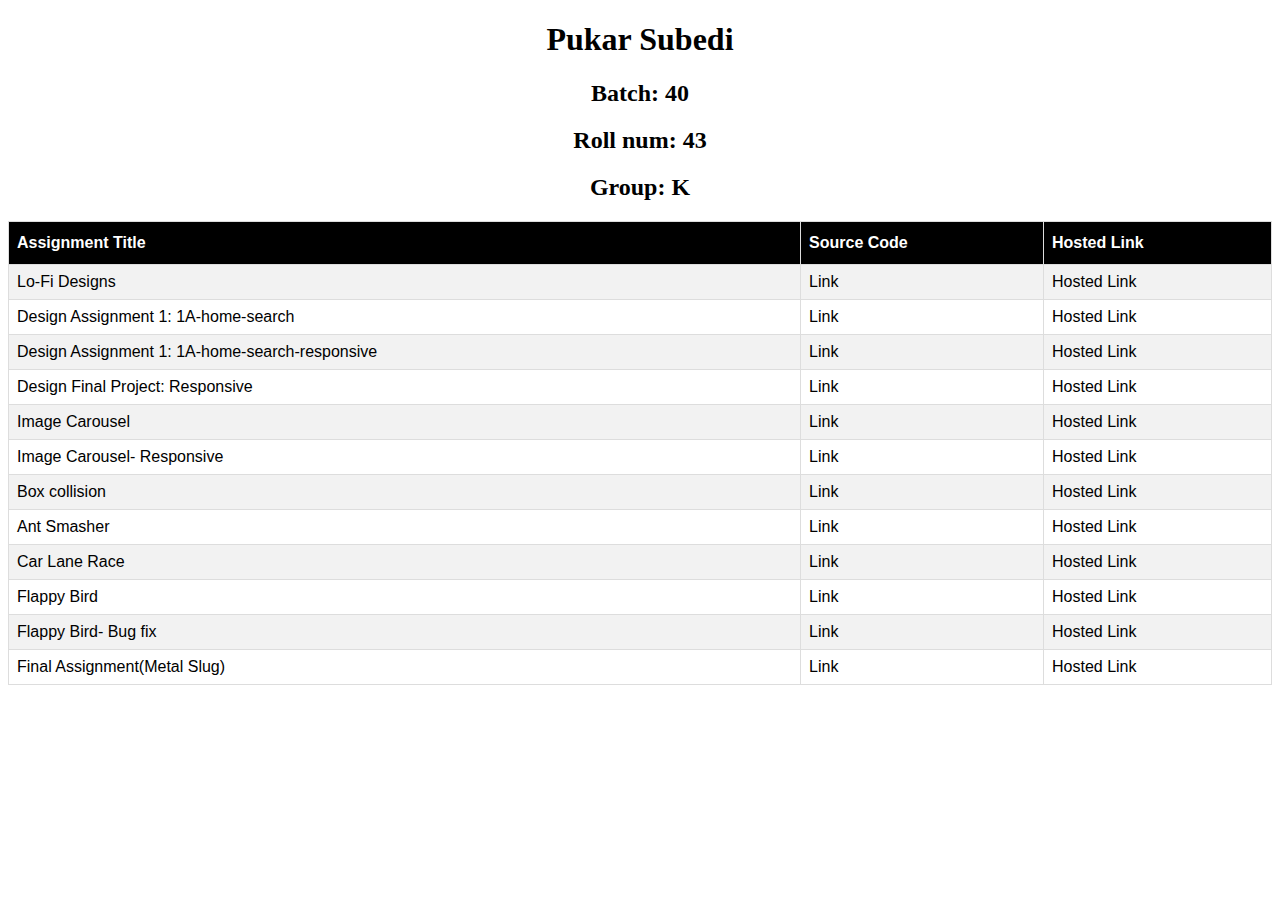
<file: index.html>
<!DOCTYPE html>
<html lang="en">
  <head>
    <meta charset="UTF-8" />
    <meta http-equiv="X-UA-Compatible" content="IE=edge" />
    <meta name="viewport" content="width=device-width, initial-scale=1.0" />
    <title>LeapFrog Projects</title>
    <link rel="stylesheet" href="style.css" />
  </head>
  <body>
    <h1>Pukar Subedi</h1>
    <h2>Batch: 40</h2>
    <h2>Roll num: 43</h2>
    <h2>Group: K</h2>
    <table class="assignments">
      <tr>
        <th>Assignment Title</th>
        <th>Source Code</th>
        <th>Hosted Link</th>
      </tr>
      <tr>
        <td>Lo-Fi Designs</td>
        <td>
          <a
            href="https://github.com/PukarSubedi01/LeapFrog-Intern-Projects/tree/main/Lofi%20Design"
            target="_blank"
          >
            Link
          </a>
        </td>
        <td>
          <a
            href="https://pukarsubedi01.github.io/LeapFrog-Intern-Projects/Lofi%20Design/"
            target="_blank"
            >Hosted Link</a
          >
        </td>
      </tr>
      <tr>
        <td>Design Assignment 1: 1A-home-search</td>
        <td>
          <a
            href="https://github.com/PukarSubedi01/LeapFrog-Intern-Projects/tree/main/Tutangle%20clone%20(Assignment%202)"
            target="_blank"
          >
            Link
          </a>
        </td>
        <td>
          <a
            href="https://pukarsubedi01.github.io/LeapFrog-Intern-Projects/Tutangle%20clone%20(Assignment%202)/"
            target="_blank"
            >Hosted Link</a
          >
        </td>
      </tr>
      <tr>
        <td>Design Assignment 1: 1A-home-search-responsive</td>
        <td>
          <a
            href="https://github.com/PukarSubedi01/LeapFrog-Intern-Projects/tree/main/Tutangle%20Responsive"
            target="_blank"
          >
            Link
          </a>
        </td>
        <td>
          <a
            href="https://pukarsubedi01.github.io/LeapFrog-Intern-Projects/Tutangle%20Responsive/"
            target="_blank"
            >Hosted Link</a
          >
        </td>
      </tr>
      <tr>
        <td>Design Final Project: Responsive</td>
        <td>
          <a
            href="https://github.com/PukarSubedi01/LeapFrog-Intern-Projects/tree/main/final-design"
            target="_blank"
          >
            Link
          </a>
        </td>
        <td>
          <a
            href="https://pukarsubedi01.github.io/LeapFrog-Intern-Projects/final-design/"
            target="_blank"
            >Hosted Link</a
          >
        </td>
      </tr>
      <tr>
        <td>Image Carousel</td>
        <td>
          <a
            href="https://github.com/PukarSubedi01/LeapFrog-Intern-Projects/tree/main/Javascript/assignment1"
            target="_blank"
          >
            Link
          </a>
        </td>
        <td>
          <a
            href="https://pukarsubedi01.github.io/LeapFrog-Intern-Projects/Javascript/assignment1/"
            target="_blank"
            >Hosted Link</a
          >
        </td>
      </tr>
      <tr>
        <td>Image Carousel- Responsive</td>
        <td>
          <a
            href="https://github.com/PukarSubedi01/LeapFrog-Intern-Projects/tree/main/Javascript/assignment2"
            target="_blank"
          >
            Link
          </a>
        </td>
        <td>
          <a
            href="https://pukarsubedi01.github.io/LeapFrog-Intern-Projects/Javascript/assignment2/"
            target="_blank"
            >Hosted Link</a
          >
        </td>
      </tr>
      <tr>
        <td>Box collision</td>
        <td>
          <a
            href="https://github.com/PukarSubedi01/LeapFrog-Intern-Projects/tree/main/Javascript/assignment3/box-collision"
            target="_blank"
          >
            Link
          </a>
        </td>
        <td>
          <a
            href="https://pukarsubedi01.github.io/LeapFrog-Intern-Projects/Javascript/assignment3/box-collision"
            target="_blank"
            >Hosted Link</a
          >
        </td>
      </tr>
      <tr>
        <td>Ant Smasher</td>
        <td>
          <a
            href="https://github.com/PukarSubedi01/LeapFrog-Intern-Projects/tree/main/Javascript/assignment3/ant-smasher"
            target="_blank"
          >
            Link
          </a>
        </td>
        <td>
          <a
            href="https://pukarsubedi01.github.io/LeapFrog-Intern-Projects/Javascript/assignment3/ant-smasher"
            target="_blank"
            >Hosted Link</a
          >
        </td>
      </tr>
      <tr>
        <td>Car Lane Race</td>
        <td>
          <a
            href="https://github.com/PukarSubedi01/LeapFrog-Intern-Projects/tree/main/Javascript/assignment4"
            target="_blank"
          >
            Link
          </a>
        </td>
        <td>
          <a
            href="https://pukarsubedi01.github.io/LeapFrog-Intern-Projects/Javascript/assignment4/"
            target="_blank"
            >Hosted Link</a
          >
        </td>
      </tr>
      <tr>
        <td>Flappy Bird</td>
        <td>
          <a
            href="https://github.com/PukarSubedi01/LeapFrog-Intern-Projects/tree/main/Javascript/assignment5"
            target="_blank"
          >
            Link
          </a>
        </td>
        <td>
          <a
            href="https://pukarsubedi01.github.io/LeapFrog-Intern-Projects/Javascript/assignment5/"
            target="_blank"
            >Hosted Link</a
          >
        </td>
      </tr>
      <tr>
        <td>Flappy Bird- Bug fix</td>
        <td>
          <a
            href="https://github.com/PukarSubedi01/LeapFrog-Intern-Projects/tree/main/Javascript/assignment5/flappyBird(Bug%20fix)"
            target="_blank"
          >
            Link
          </a>
        </td>
        <td>
          <a
            href="https://pukarsubedi01.github.io/LeapFrog-Intern-Projects/Javascript/assignment5/flappyBird(Bug%20fix)"
            target="_blank"
            >Hosted Link</a
          >
        </td>
      </tr>
<tr>
        <td>Final Assignment(Metal Slug)</td>
        <td>
          <a
            href="https://github.com/PukarSubedi01/LeapFrog-Intern-Projects/tree/main/Javascript/final-assignment"
            target="_blank"
          >
            Link
          </a>
        </td>
        <td>
          <a
            href="https://pukarsubedi01.github.io/LeapFrog-Intern-Projects/Javascript/final-assignment"
            target="_blank"
            >Hosted Link</a
          >
        </td>
      </tr>
    </table>
  </body>
</html>
</file>
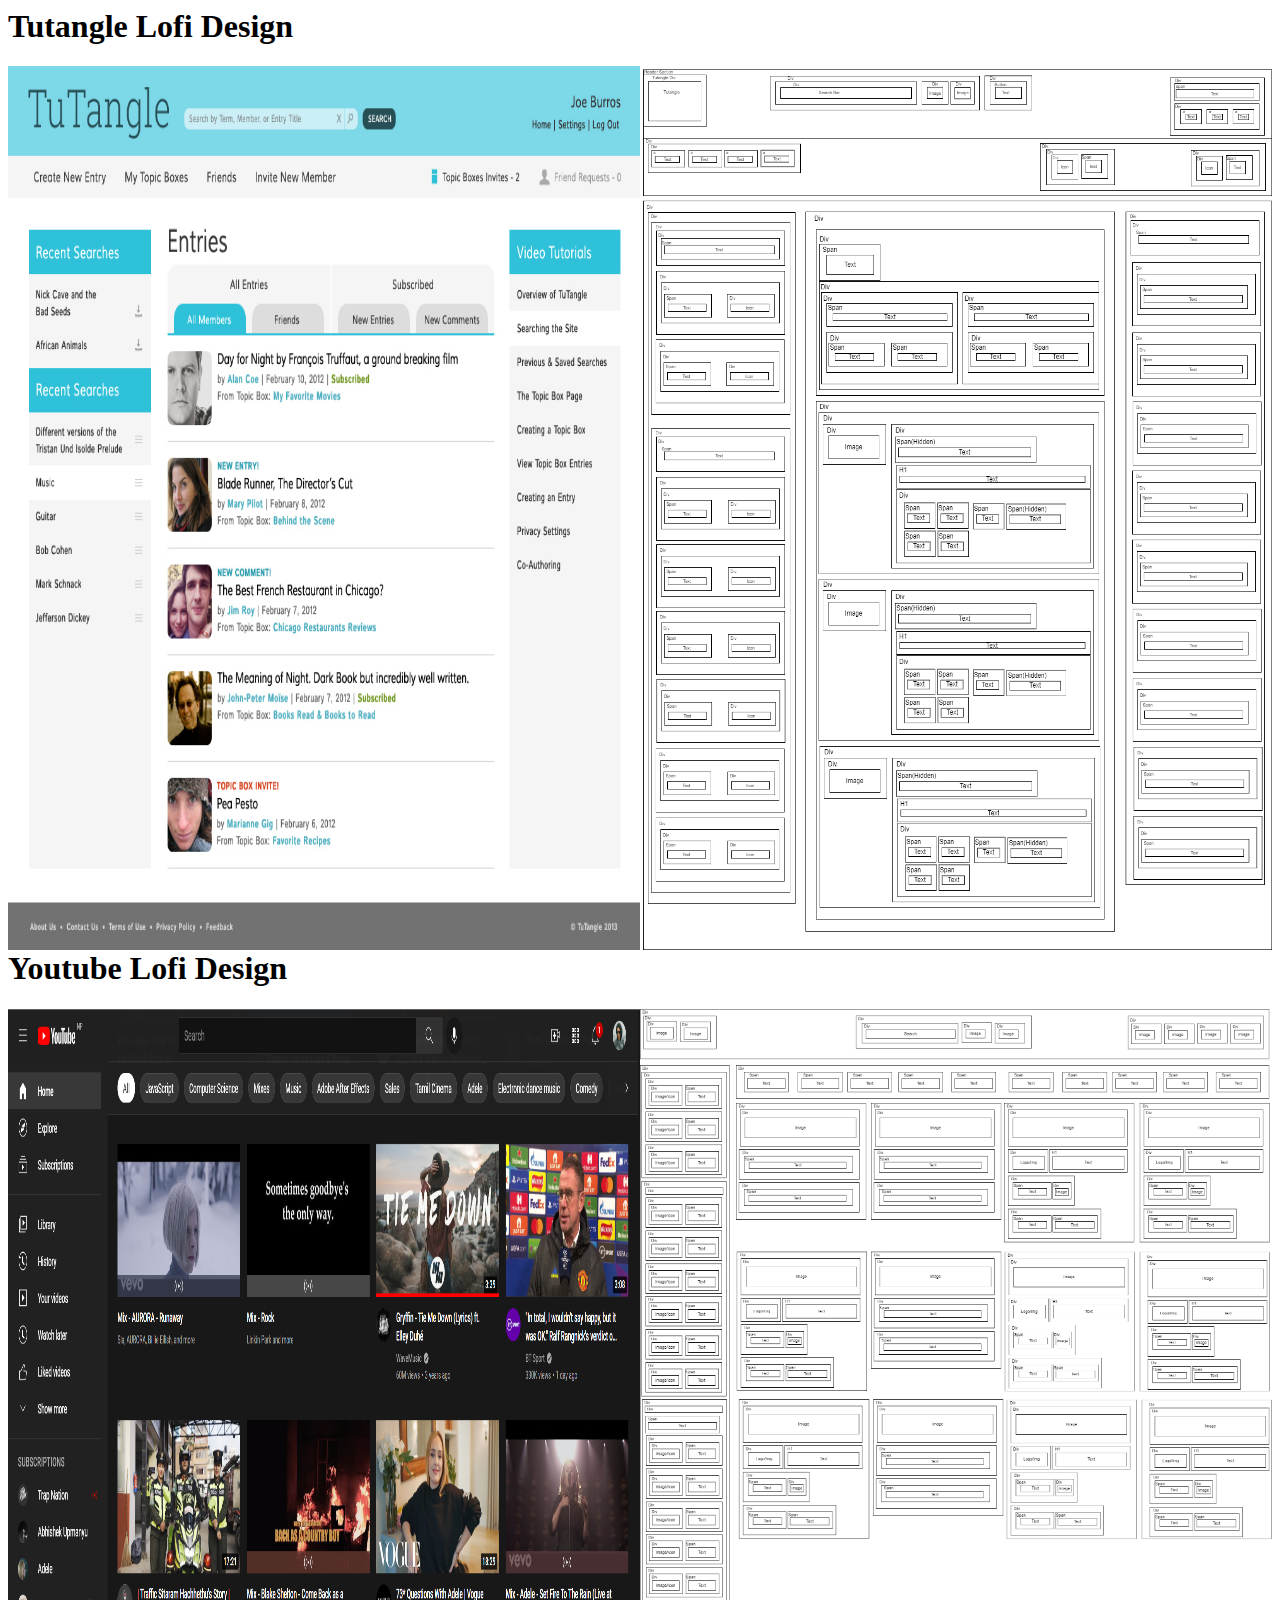
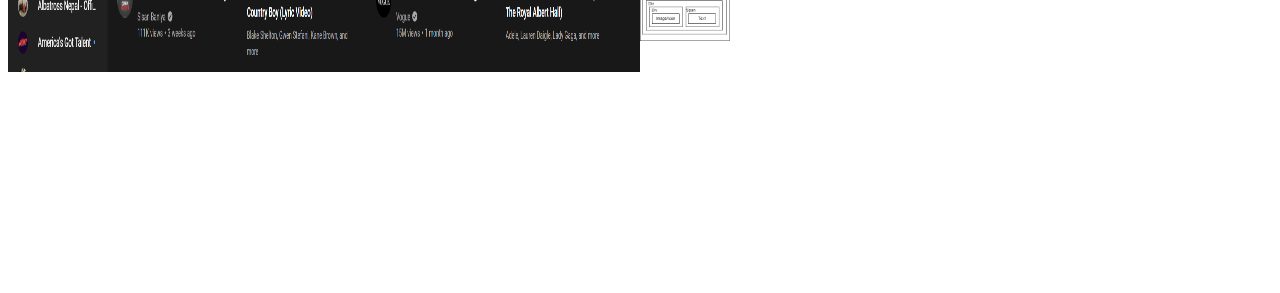
<file: Lofi Design/index.html>
<html lang="en">
  <head>
    <meta charset="UTF-8" />
    <meta http-equiv="X-UA-Compatible" content="IE=edge" />
    <meta name="viewport" content="width=device-width, initial-scale=1.0" />
    <link rel="stylesheet" href="style.css" />
    <title>Lofi Designs</title>
  </head>
  <body>
    <div class="tutangle">
      <h1>Tutangle Lofi Design</h1>
      <div class="tutangle-real"><img src="Tutangle/Tutangle img.jpg" /></div>
      <div class="tutangle-lofi"><img src="Tutangle/Tutangle-lofi.png" /></div>
    </div>
    <div class="Youtube">
      <h1>Youtube Lofi Design</h1>
      <div class="Youtube-real"><img src="Youtube/YoutubeHome.png" /></div>
      <div class="Youtube-lofi"><img src="Youtube/Youtube-lofi.png" /></div>
    </div>
  </body>
</html>
</file>
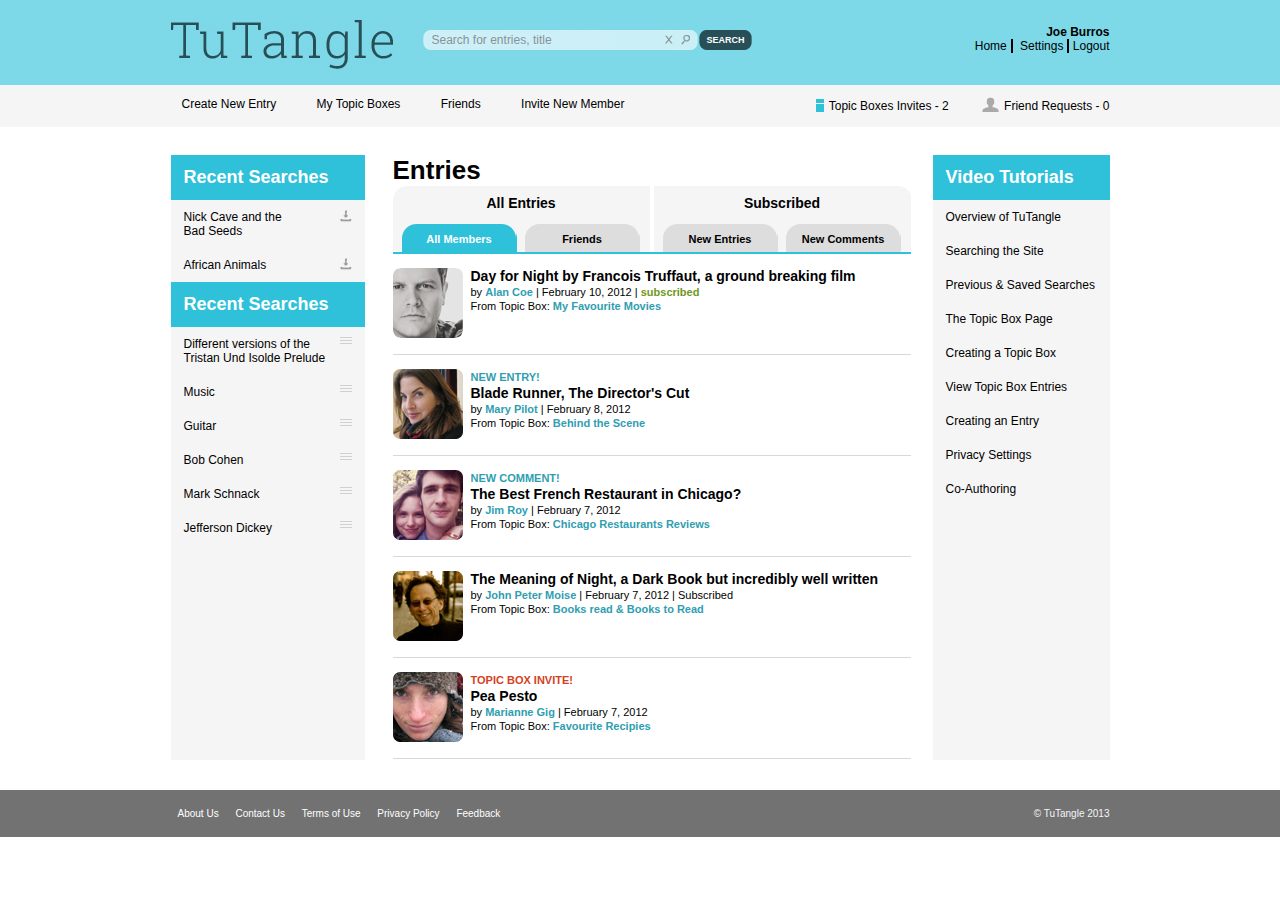
<file: Tutangle clone (Assignment 2)/index.html>
<html lang="en">
  <head>
    <meta charset="UTF-8" />
    <meta http-equiv="X-UA-Compatible" content="IE=edge" />
    <meta name="viewport" content="width=device-width, initial-scale=1.0" />
    <link rel="stylesheet" href="./styles/layout.css" />
    <link rel="stylesheet" href="./styles/reset.css" />
    <link rel="stylesheet" href="./styles/style.css" />
    <title>Tutangle- Assignment 2</title>
  </head>
  <body>
    <!---------------------------------------------Header----------------------------  -->
    <header>
      <div class="container clearfix">
        <div class="logoContainer clearfix">
          <div class="floatLeft">
            <a href="#" 
              ><img src="assets/tutangleLogo.png" alt="Tutangle's logo"
            /></a>
          </div>
          <div class="search floatRight clearfix">
            <input type="text" value="Search for entries, title" />
            
            <div class = "floatRight">
              <div class = "floatLeft"> 
                <img src="./assets/close.png" alt="">
              </div>
             <div class="floatLeft"> 
              <img src="./assets/magnifier.png" alt="">
             </div>
             <button>
              SEARCH
            </button>
            </div>
            
          </div>
        </div>
        <div class="userDetails">
          <h4>Joe Burros</h4>
          <ul>
            <li><a href="#">Home</a></li>
            <li><a href="#" >Settings</a></li>
            <li><a href="#" >Logout</a></li>
          </ul>
        </div>
      </div>
    </header>
    <!-----------------------------------------------nav----------------------------  -->
    <nav>
      <div class="container clearfix">
        <ul class="navMenu">
          <li><a href="#" >Create New Entry</a></li>
          <li><a href="#">My Topic Boxes</a></li>
          <li><a href="#" >Friends</a></li>
          <li><a href="#">Invite New Member</a></li>
        </ul>

        <ul class="navRightContent">
          <li>
            <img src="./assets/topicBoxIcon.png" alt="" /><span
              >Topic Boxes Invites - 2</span
            >
          </li>
          <li>
            <img src="./assets/friendsIcon.png" alt="" /><span
              >Friend Requests - 0</span
            >
          </li>
        </ul>
      </div>
    </nav>
    <!-- -------------------------------------main----------------------- -->
    <main class="main container clearfix">
      <div class="floatLeft clearfix">
        <!-- Left Side Bar -->
        <div class="menubar floatLeft">
          <div>
            <div class="sideMenuHeading">
              <h2>Recent Searches</h2>
            </div>
            <ul>
              <li class="clearfix">
                <span class="floatLeft"
                  ><a href="#" 
                    >Nick Cave and the <br />
                    Bad Seeds</a
                  ></span
                >
                <span class="floatRight">
                  <img src="./assets/downloadIcon.png" alt="" />
                </span>
              </li>
              <li class="clearfix">
                <span class="floatLeft"
                  ><a href="#">African Animals</a></span
                >
                <span class="floatRight">
                  <img src="./assets/downloadIcon.png" alt="" />
                </span>
              </li>
            </ul>
            <div class="sideMenuHeading">
              <div class="menubar-container">
                <h2>Recent Searches</h2>
              </div>
            </div>
            <ul class="menubar-container">
              <li class="clearfix">
                <span class="floatLeft">
                  <a href="#" 
                    >Different versions of the Tristan Und Isolde Prelude</a
                  >
                </span>
                <span class="floatRight">
                  <img src="./assets/hamburger.png" alt="" />
                </span>
              </li>
              <li class="clearfix">
                <span class="floatLeft">
                  <a href="#">Music</a>
                </span>
                <span class="floatRight">
                  <img src="./assets/hamburger.png" alt="" />
                </span>
              </li>
              <li class="clearfix">
                <span class="floatLeft">
                  <a href="#" >Guitar</a>
                </span>
                <span class="floatRight">
                  <img src="./assets/hamburger.png" alt="" />
                </span>
              </li>
              <li class="clearfix">
                <span class="floatLeft">
                  <a href="#" >Bob Cohen</a>
                </span>
                <span class="floatRight">
                  <img src="./assets/hamburger.png" alt="" />
                </span>
              </li>
              <li class="clearfix">
                <span class="floatLeft">
                  <a href="#" >Mark Schnack</a>
                </span>
                <span class="floatRight">
                  <img src="./assets/hamburger.png" alt="" />
                </span>
              </li>
              <li class="clearfix">
                <span class="floatLeft">
                  <a href="#" >Jefferson Dickey</a>
                </span>
                <span class="floatRight">
                  <img src="./assets/hamburger.png" alt="" />
                </span>
              </li>
            </ul>
          </div>
        </div>
        <!-- Main Content -->
        <div class="mainContent floatRight">
          <h1>Entries</h1>
          <div class="entries">
            <div class="entriesContainer clearfix">
              <div class="entries-leftItem entriesItem floatLeft">
                <div class="heading">
                  <h5>All Entries</h5>
                </div>
                <div class="entriesSubItem-Container clearfix">
                  <div class="active entriesSubItem floatLeft">
                    <div><a href="#" >All Members</a></div>
                  </div>
                  <div class="entriesSubItem floatRight">
                    <div><a href="#" >Friends</a></div>
                  </div>
                </div>
              </div>
              <div class="entries-rightItem entriesItem floatRight">
                <div class="heading">
                  <h5>Subscribed</h5>
                </div>
                <div class="entriesSubItem-Container clearfix">
                  <div class="entriesSubItem floatLeft">
                    <div><a href="#" >New Entries</a></div>
                  </div>
                  <div class="entriesSubItem floatRight">
                    <div>
                      <a href="#" >New Comments</a>
                    </div>
                  </div>
                </div>
              </div>
            </div>
          </div>

          <!-- POSTS -->
          <div class="posts">
            <div class="post clearfix">
              <div class="floatLeft">
                <img src="./assets/AlanCoe.png" alt="" />
              </div>
              <div class="floatLeft">
                <h5>
                  <a href="#" >
                    Day for Night by Francois Truffaut, a ground breaking film
                  </a>
                </h5>
                <p>
                  by
                  <a href="#" 
                    ><span class="blueText hyperLinks">Alan Coe</span></a
                  >
                  | February 10, 2012 |
                  <span class="greenText">subscribed</span>
                </p>
                <p>
                  From Topic Box:
                  <a href="#" 
                    ><span class="blueText hyperLinks">My Favourite Movies</span></a
                  >
                </p>
              </div>
            </div>

            <div class="post clearfix">
              <div class="floatLeft">
                <img src="./assets/MaryPilot.png" alt="" />
              </div>
              <div class="floatLeft">
                <p class="blueText">NEW ENTRY!</p>
                <h5>
                  <a href="#" >
                    Blade Runner, The Director's Cut
                  </a>
                </h5>
                <p>
                  by
                  <a href="#" 
                    ><span class="blueText hyperLinks">Mary Pilot</span></a
                  >
                  | February 8, 2012
                </p>
                <p>
                  From Topic Box:
                  <a href="#" 
                    ><span class="blueText hyperLinks">Behind the Scene</span></a
                  >
                </p>
              </div>
            </div>

            <div class="post clearfix">
              <div class="floatLeft">
                <img src="./assets/JimRoy.png" alt="" />
              </div>
              <div class="floatLeft">
                <p class="blueText">NEW COMMENT!</p>
                <h5>
                  <a href="#" >
                    The Best French Restaurant in Chicago?
                  </a>
                </h5>
                <p>
                  by
                  <a href="#" 
                    ><span class="blueText hyperLinks">Jim Roy</span></a
                  >
                  | February 7, 2012
                </p>
                <p>
                  From Topic Box:
                  <a href="#" 
                    ><span class="blueText hyperLinks"
                      >Chicago Restaurants Reviews</span
                    ></a
                  >
                </p>
              </div>
            </div>

            <div class="post clearfix">
              <div class="floatLeft">
                <img src="./assets/JohnPeterMoise.png" alt="" />
              </div>
              <div class="floatLeft">
                <h5>
                  <a href="#" >
                    The Meaning of Night, a Dark Book but incredibly well
                    written
                  </a>
                </h5>
                <p>
                  by
                  <a href="#" 
                    ><span class="blueText hyperLinks">John Peter Moise</span></a
                  >
                  | February 7, 2012 |
                  <span class="green-text">Subscribed</span>
                </p>
                <p>
                  From Topic Box:
                  <a href="#" 
                    ><span class="blueText hyperLinks"
                      >Books read & Books to Read</span
                    ></a
                  >
                </p>
              </div>
            </div>

            <div class="post clearfix">
              <div class="floatLeft">
                <img src="./assets/MarianneGig.png" alt="" />
              </div>
              <div class="floatLeft">
                <p class="redText">TOPIC BOX INVITE!</p>
                <h5>
                  <a href="#" > Pea Pesto </a>
                </h5>
                <p>
                  by
                  <a href="#" 
                    ><span class="blueText hyperLinks">Marianne Gig</span></a
                  >
                  | February 7, 2012
                </p>
                <p>
                  From Topic Box:
                  <a href="#" 
                    ><span class="blueText hyperLinks">Favourite Recipies</span></a
                  >
                </p>
              </div>
            </div>
            </div>
          </div>
        </div>

        <!-- Right Side Bar -->
        <div class="floatRight">
          <div class="rightmenubar">
            <div class="sideMenuHeading">
              <h2>Video Tutorials</h2>
            </div>
            <ul>
              <li>
                <a href="#" 
                  >Overview of TuTangle</a
                >
              </li>
              <li>
                <a href="#" >Searching the Site</a>
              </li>
              <li>
                <a href="#" 
                  >Previous & Saved Searches</a
                >
              </li>
              <li>
                <a href="#" >The Topic Box Page</a>
              </li>
              <li>
                <a href="#" 
                  >Creating a Topic Box</a
                >
              </li>
              <li>
                <a href="#" 
                  >View Topic Box Entries</a
                >
              </li>
              <li>
                <a href="#" >Creating an Entry</a>
              </li>
              <li><a href="#" >Privacy Settings</a></li>
              <li><a href="#" >Co-Authoring</a></li>
            </ul>
          </div>
        </div>
      </div>
    </main>
    <footer>
      <div class="container clearfix">
        <div class="floatLeft">
          <ul>
            <li class="hyperLinks">
              <a href="#" >About Us</a
              >
            </li>
            <li class="hyperLinks">
              <a href="#" >Contact Us</a
              >
            </li>
            <li class="hyperLinks">
              <a href="#" >Terms of Use</a
              >
            </li>
            <li class="hyperLinks">
              <a href="#" >Privacy Policy</a
              >
            </li>
            <li class="hyperLinks"><a href="#" >Feedback</a></li>
          </ul>
        </div>
        <div class="floatRight">&copy; TuTangle 2013</div>
      </div>
    </div>
  </footer>
</html>
</file>
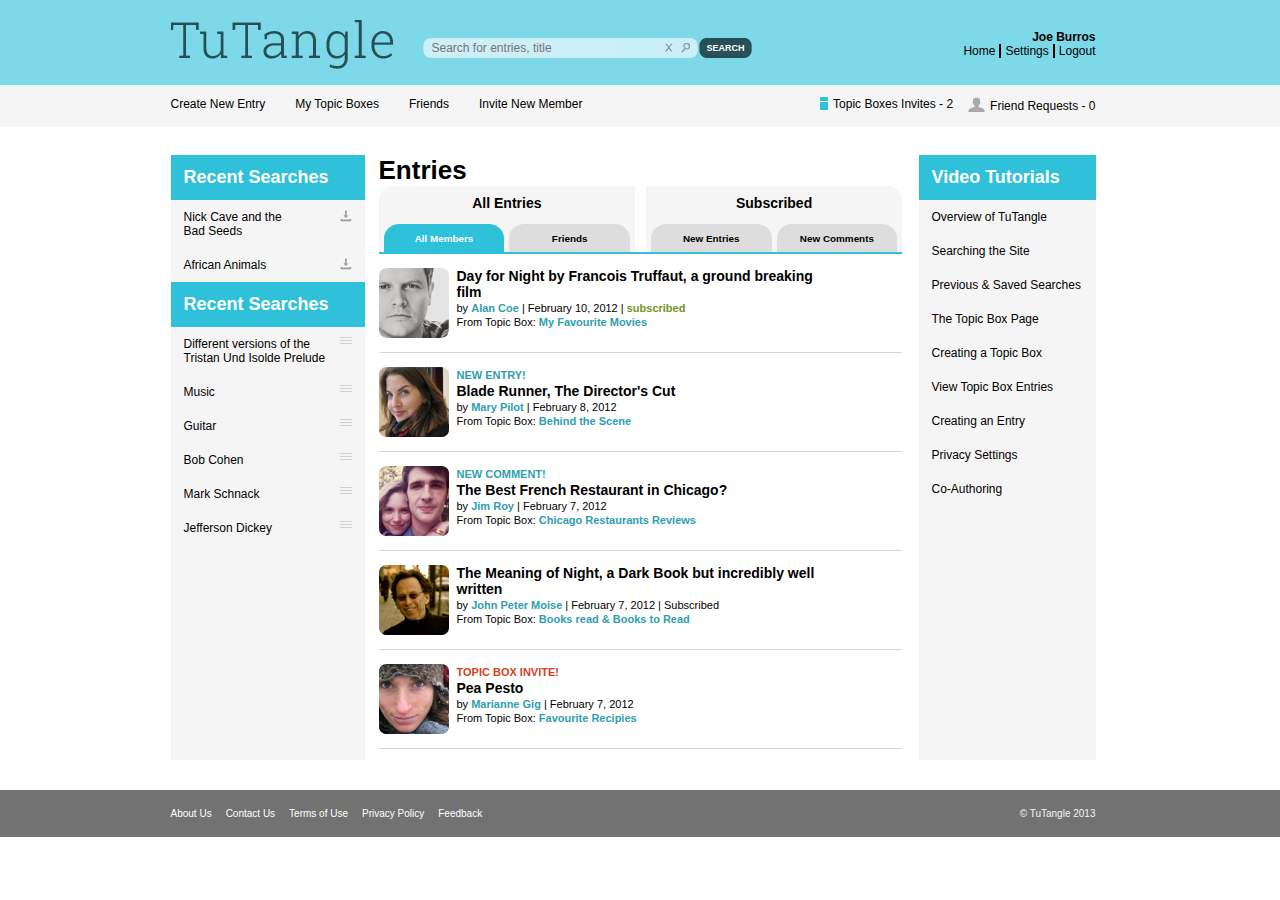
<file: Tutangle Responsive/index.html>
<html lang="en">
  <head>
    <meta charset="UTF-8" />
    <meta http-equiv="X-UA-Compatible" content="IE=edge" />
    <meta name="viewport" content="width=device-width, initial-scale=1.0" />
    <link rel="stylesheet" href="./styles/layout.css" />
    <link rel="stylesheet" href="./styles/reset.css" />
    <link rel="stylesheet" href="./styles/style.css" />
    <link rel="stylesheet" href="./styles/responsive.css">
    <title>Tutangle- Responsive</title>
  </head>
  <body>
    <!---------------------------------------------Header----------------------------  -->
    <header>
      <div class="container clearfix">
        <div class="logoContainer clearfix">
          <div class="logoImgDiv">
            <a href="#" 
              ><img src="assets/tutangleLogo.png" alt="Tutangle's logo"
            /></a>
          </div>
          <div class="search floatLeft clearfix">
            <input type="text" placeholder="Search for entries, title" />
            
            <div class = "floatRight">
              <div class = "floatLeft"> 
                <img src="./assets/close.png" alt="">
              </div>
             <div class="floatLeft"> 
              <img src="./assets/magnifier.png" alt="">
             </div>
             <button>
              SEARCH
            </button>
            </div>
            
          </div>
        </div>
        <div class="userDetails">
          <h4>Joe Burros</h4>
          <ul>
            <li><a href="#">Home</a></li>
            <li><a href="#" >Settings</a></li>
            <li><a href="#" >Logout</a></li>
          </ul>
        </div>
      </div>
    </header>
    <!-----------------------------------------------nav----------------------------  -->
    <nav>
      <div class="container clearfix">
        <div class="navHamburger">
          <img src="./assets/navHamburger.png" alt="navHamburger Icon">
        </div>
        <ul class="navMenu">
          <li><a href="#" >Create New Entry</a></li>
          <li><a href="#">My Topic Boxes</a></li>
          <li><a href="#" >Friends</a></li>
          <li><a href="#">Invite New Member</a></li>
        </ul>

        <ul class="navRightContent">
          <li>
            <img src="./assets/topicBoxIcon.png" alt="" /><span
              >Topic Boxes Invites - 2</span
            >
          </li>
          <li>
            <img src="./assets/friendsIcon.png" alt="" /><span
              >Friend Requests - 0</span
            >
          </li>
        </ul>
      </div>
    </nav>
    <!-- -------------------------------------main----------------------- -->
    <main class="main">
      <div class="container clearfix">
        <div class = "mainWrapper clearfix">
          <!-- Left Side Bar -->
          <div class="menubar floatLeft">
            <div>
              <div class="sideMenuHeading">
                <h2>Recent Searches</h2>
              </div>
              <ul>
                <li class="clearfix">
                  <span class="floatLeft"
                    ><a href="#" 
                      >Nick Cave and the <br />
                      Bad Seeds</a
                    ></span
                  >
                  <span class="floatRight">
                    <img src="./assets/downloadIcon.png" alt="" />
                  </span>
                </li>
                <li class="clearfix">
                  <span class="floatLeft"
                    ><a href="#">African Animals</a></span
                  >
                  <span class="floatRight">
                    <img src="./assets/downloadIcon.png" alt="" />
                  </span>
                </li>
              </ul>
              <div class="sideMenuHeading">
                <div class="menubar-container">
                  <h2>Recent Searches</h2>
                </div>
              </div>
              <ul class="menubar-container">
                <li class="clearfix">
                  <span class="floatLeft">
                    <a href="#" 
                      >Different versions of the Tristan Und Isolde Prelude</a
                    >
                  </span>
                  <span class="floatRight">
                    <img src="./assets/hamburger.png" alt="" />
                  </span>
                </li>
                <li class="clearfix">
                  <span class="floatLeft">
                    <a href="#">Music</a>
                  </span>
                  <span class="floatRight">
                    <img src="./assets/hamburger.png" alt="" />
                  </span>
                </li>
                <li class="clearfix">
                  <span class="floatLeft">
                    <a href="#" >Guitar</a>
                  </span>
                  <span class="floatRight">
                    <img src="./assets/hamburger.png" alt="" />
                  </span>
                </li>
                <li class="clearfix">
                  <span class="floatLeft">
                    <a href="#" >Bob Cohen</a>
                  </span>
                  <span class="floatRight">
                    <img src="./assets/hamburger.png" alt="" />
                  </span>
                </li>
                <li class="clearfix">
                  <span class="floatLeft">
                    <a href="#" >Mark Schnack</a>
                  </span>
                  <span class="floatRight">
                    <img src="./assets/hamburger.png" alt="" />
                  </span>
                </li>
                <li class="clearfix">
                  <span class="floatLeft">
                    <a href="#" >Jefferson Dickey</a>
                  </span>
                  <span class="floatRight">
                    <img src="./assets/hamburger.png" alt="" />
                  </span>
                </li>
              </ul>
            </div>
          </div>
          <!-- Main Content -->
          <div class="mainContent">
            <h1>Entries</h1>
            <div class="entries">
              <div class="entriesContainer clearfix">
                <div class="entries-leftItem entriesItem floatLeft">
                  <img src="./assets/topLeftRoundedCorner.png" alt="">
                  <div class="heading">
                    <h5>All Entries</h5>
                  </div>
                  <div class="entriesSubItem-Container clearfix">
                    <div class="active entriesSubItem floatLeft">
                      <img src="./assets/blueBox.png" alt="">
                      <div><a href="#" >All Members</a></div>
                    </div>
                    <div class="entriesSubItem floatRight">
                      <img src="./assets/greyBox.png" alt="">
                      <div><a href="#" >Friends</a></div>
                    </div>
                  </div>
                </div>
                <div class="entries-rightItem entriesItem floatRight">
                  <img src="./assets/topRightRoundedCorner.png" alt="">
                  <div class="heading">
                    <h5>Subscribed</h5>
                  </div>
                  <div class="entriesSubItem-Container clearfix">
                    <div class="entriesSubItem floatLeft">
                      <img src="./assets/greyBox.png" alt="">
                      <div><a href="#" >New Entries</a></div>
                    </div>
                    <div class="entriesSubItem floatRight">
                      <img src="./assets/greyBox.png" alt="">
                      <div>
                        <a href="#" >New Comments</a>
                      </div>
                    </div>
                  </div>
                </div>
              </div>
            </div>
  
            <!-- POSTS -->
            <div class="posts">
              <div class="post clearfix">
                <div class="floatLeft">
                  <img src="./assets/AlanCoe.png" alt="" />
                </div>
                <div class="postDetails floatLeft">
                  <h5>
                    <a href="#" >
                      Day for Night by Francois Truffaut, a ground breaking film
                    </a>
                  </h5>
                  <p>
                    by
                    <a href="#" 
                      ><span class="blueText hyperLinks">Alan Coe</span></a
                    >
                    | February 10, 2012 |
                    <span class="greenText">subscribed</span>
                  </p>
                  <p>
                    From Topic Box:
                    <a href="#" 
                      ><span class="blueText hyperLinks">My Favourite Movies</span></a
                    >
                  </p>
                </div>
              </div>
  
              <div class="post clearfix">
                <div class="floatLeft">
                  <img src="./assets/MaryPilot.png" alt="" />
                </div>
                <div class="postDetails floatLeft">
                  <p class="blueText">NEW ENTRY!</p>
                  <h5>
                    <a href="#" >
                      Blade Runner, The Director's Cut
                    </a>
                  </h5>
                  <p>
                    by
                    <a href="#" 
                      ><span class="blueText hyperLinks">Mary Pilot</span></a
                    >
                    | February 8, 2012
                  </p>
                  <p>
                    From Topic Box:
                    <a href="#" 
                      ><span class="blueText hyperLinks">Behind the Scene</span></a
                    >
                  </p>
                </div>
              </div>
  
              <div class="post clearfix">
                <div class="floatLeft">
                  <img src="./assets/JimRoy.png" alt="" />
                </div>
                <div class="postDetails floatLeft">
                  <p class="blueText">NEW COMMENT!</p>
                  <h5>
                    <a href="#" >
                      The Best French Restaurant in Chicago?
                    </a>
                  </h5>
                  <p>
                    by
                    <a href="#" 
                      ><span class="blueText hyperLinks">Jim Roy</span></a
                    >
                    | February 7, 2012
                  </p>
                  <p>
                    From Topic Box:
                    <a href="#" 
                      ><span class="blueText hyperLinks"
                        >Chicago Restaurants Reviews</span
                      ></a
                    >
                  </p>
                </div>
              </div>
  
              <div class="post clearfix">
                <div class="floatLeft">
                  <img src="./assets/JohnPeterMoise.png" alt="" />
                </div>
                <div class="postDetails floatLeft">
                  <h5>
                    <a href="#" >
                      The Meaning of Night, a Dark Book but incredibly well
                      written
                    </a>
                  </h5>
                  <p>
                    by
                    <a href="#" 
                      ><span class="blueText hyperLinks">John Peter Moise</span></a
                    >
                    | February 7, 2012 |
                    <span class="green-text">Subscribed</span>
                  </p>
                  <p>
                    From Topic Box:
                    <a href="#" 
                      ><span class="blueText hyperLinks"
                        >Books read & Books to Read</span
                      ></a
                    >
                  </p>
                </div>
              </div>
  
              <div class="post clearfix">
                <div class="floatLeft">
                  <img src="./assets/MarianneGig.png" alt="" />
                </div>
                <div class="postDetails floatLeft">
                  <p class="redText">TOPIC BOX INVITE!</p>
                  <h5>
                    <a href="#" > Pea Pesto </a>
                  </h5>
                  <p>
                    by
                    <a href="#" 
                      ><span class="blueText hyperLinks">Marianne Gig</span></a
                    >
                    | February 7, 2012
                  </p>
                  <p>
                    From Topic Box:
                    <a href="#" 
                      ><span class="blueText hyperLinks">Favourite Recipies</span></a
                    >
                  </p>
                </div>
              </div>
              </div>
            </div>
          </div>
  
          <!-- Right Side Bar -->
          
            <div class="rightmenubar floatRight">
              <div class="sideMenuHeading">
                <h2>Video Tutorials</h2>
              </div>
              <ul>
                <li>
                  <a href="#" 
                    >Overview of TuTangle</a
                  >
                </li>
                <li>
                  <a href="#" >Searching the Site</a>
                </li>
                <li>
                  <a href="#" 
                    >Previous & Saved Searches</a
                  >
                </li>
                <li>
                  <a href="#" >The Topic Box Page</a>
                </li>
                <li>
                  <a href="#" 
                    >Creating a Topic Box</a
                  >
                </li>
                <li>
                  <a href="#" 
                    >View Topic Box Entries</a
                  >
                </li>
                <li>
                  <a href="#" >Creating an Entry</a>
                </li>
                <li><a href="#" >Privacy Settings</a></li>
                <li><a href="#" >Co-Authoring</a></li>
              </ul>
            </div>
          </div>
        </div>
      </div>
     
    </main>
    <footer>
      <div class="container clearfix">
        <div class = "footerMenu">
          <ul>
            <li class="hyperLinks">
              <a href="#" >About Us</a
              >
            </li>
            <li class="hyperLinks">
              <a href="#" >Contact Us</a
              >
            </li>
            <li class="hyperLinks">
              <a href="#" >Terms of Use</a
              >
            </li>
            <li class="hyperLinks">
              <a href="#" >Privacy Policy</a
              >
            </li>
            <li class="hyperLinks"><a href="#" >Feedback</a></li>
          </ul>
        </div>
        <div class="footerCopyright ">&copy; TuTangle 2013</div>
      </div>
    </div>
  </footer>
</html>
</file>
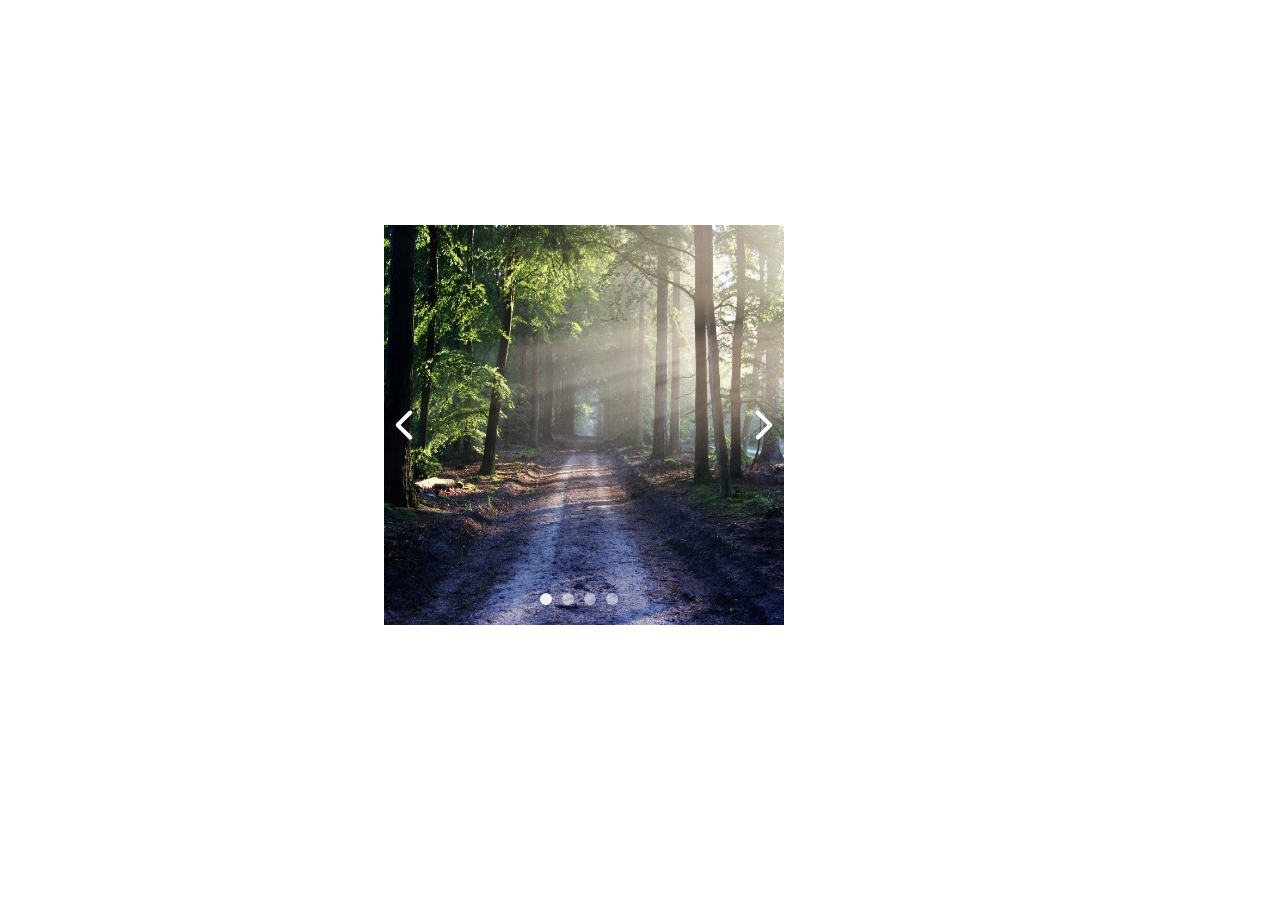
<file: Javascript/assignment1/index.html>
<html lang="en">
  <head>
    <meta charset="UTF-8" />
    <meta http-equiv="X-UA-Compatible" content="IE=edge" />
    <meta name="viewport" content="width=device-width, initial-scale=1.0" />
    <title>Carousel Assignment 1</title>
    <link rel="stylesheet" href="styles/index.css" />
    <link rel="stylesheet" href="styles/reset.css" />
  </head>
  <body>
    <div id="carousel-container">
      <div id="carousel-image-wrapper">
        <img src="assets/images/image1.jpg" alt="Image" />
        <img src="assets/images/image2.jpg" alt="Image" />
        <img src="assets/images/image3.jpg" alt="Image" />
        <img src="assets/images/image4.jpg" alt="Image" />
      </div>
    </div>
    <script src="./scripts/index.js"></script>
  </body>
</html>
</file>
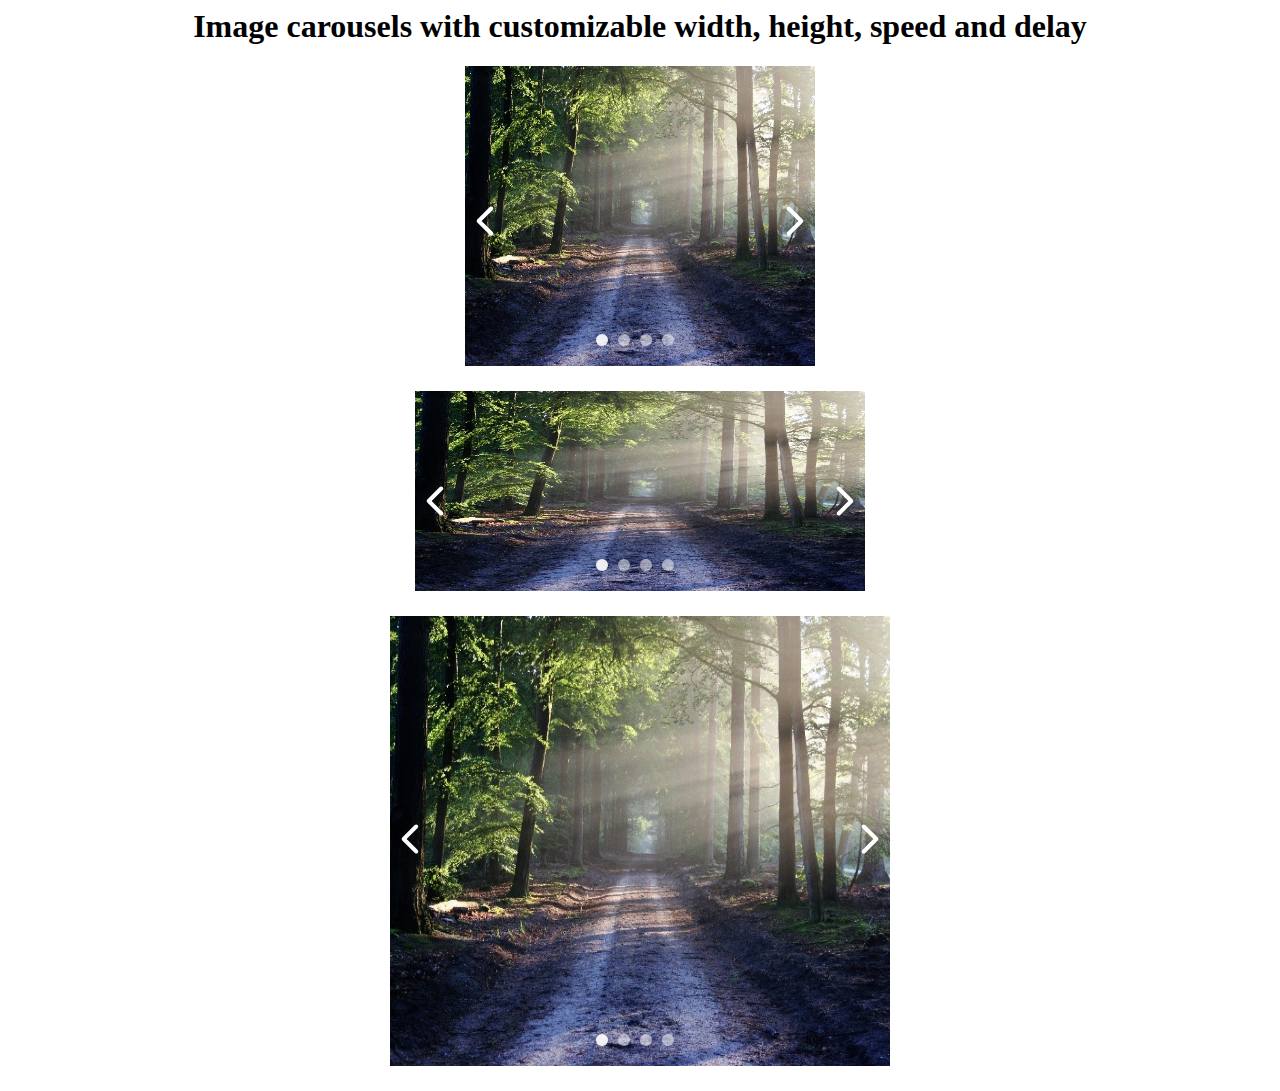
<file: Javascript/assignment2/index.html>
<html lang="en">
  <head>
    <meta charset="UTF-8" />
    <meta http-equiv="X-UA-Compatible" content="IE=edge" />
    <meta name="viewport" content="width=device-width, initial-scale=1.0" />
    <title>Carousel Assignment 2- responsive</title>
    <link rel="stylesheet" href="styles/index.css" />
    <link rel="stylesheet" href="styles/reset.css" />
  </head>
  <body>
    <h1 style="text-align: center">
      Image carousels with customizable width, height, speed and delay
    </h1>
    <div class="carousel-container carousel-container1">
      <div class="carousel-image-wrapper">
        <img src="assets/images/image1.jpg" alt="Image" />
        <img src="assets/images/image2.jpg" alt="Image" />
        <img src="assets/images/image3.jpg" alt="Image" />
        <img src="assets/images/image4.jpg" alt="Image" />
      </div>
    </div>
    <div class="carousel-container carousel-container2">
      <div class="carousel-image-wrapper">
        <img src="assets/images/image1.jpg" alt="Image" />
        <img src="assets/images/image2.jpg" alt="Image" />
        <img src="assets/images/image3.jpg" alt="Image" />
        <img src="assets/images/image4.jpg" alt="Image" />
      </div>
    </div>
    <div class="carousel-container carousel-container3">
      <div class="carousel-image-wrapper">
        <img src="assets/images/image1.jpg" alt="Image" />
        <img src="assets/images/image2.jpg" alt="Image" />
        <img src="assets/images/image3.jpg" alt="Image" />
        <img src="assets/images/image4.jpg" alt="Image" />
      </div>
    </div>
    <script src="./scripts/carousel.js"></script>
    <script src="./scripts/index.js"></script>
  </body>
</html>
</file>
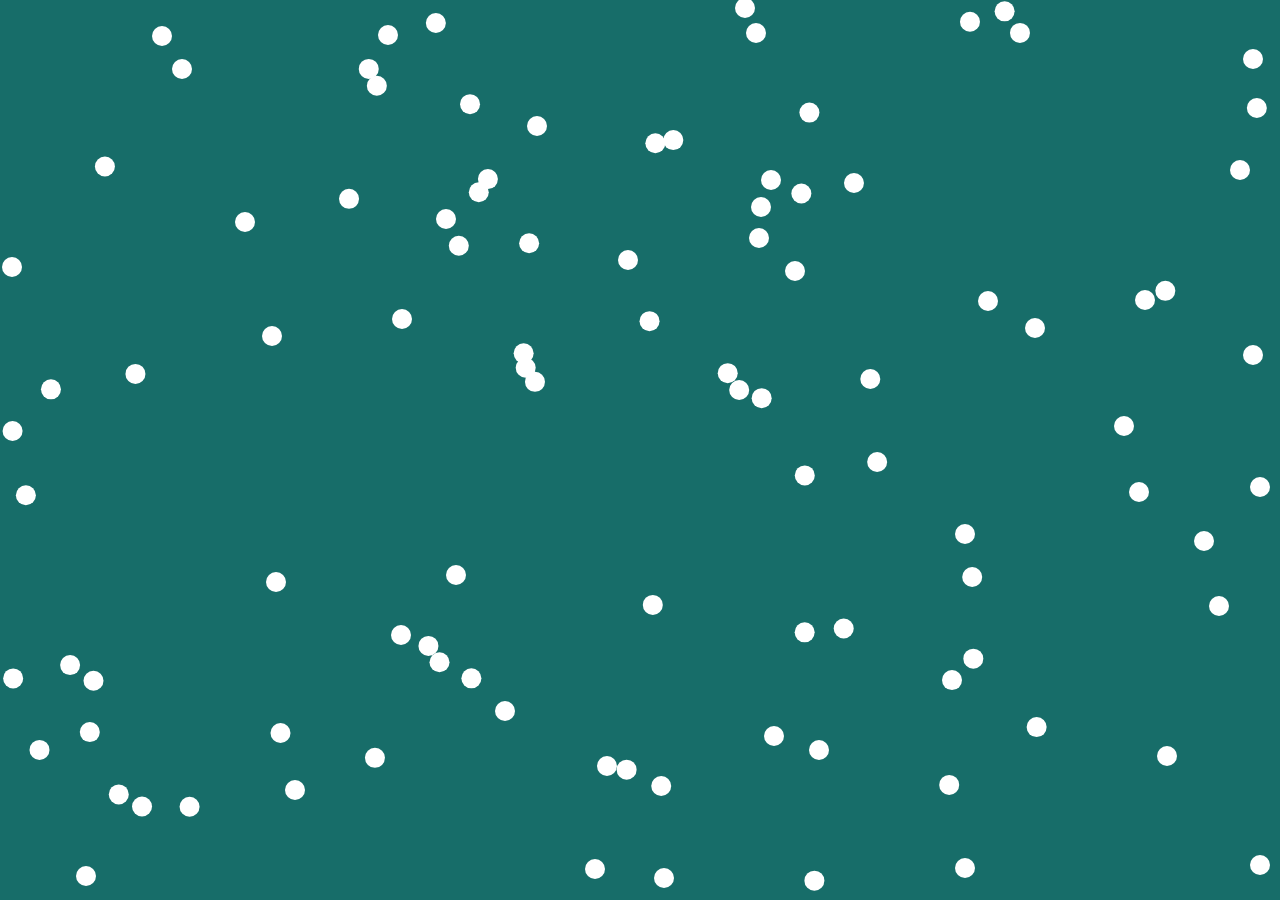
<file: Javascript/assignment3/index.html>
<html lang="en">
  <head>
    <meta charset="UTF-8" />
    <meta http-equiv="X-UA-Compatible" content="IE=edge" />
    <meta name="viewport" content="width=device-width, initial-scale=1.0" />
    <title>Ball collision</title>
    <style>
      * {
        margin: 0;
        padding: 0;
      }
    </style>
  </head>
  <body>
    <canvas></canvas>
    <script src="scripts/utils.js"></script>
    <script src="scripts/ball.js"></script>
    <script src="scripts/index.js"></script>
  </body>
</html>
</file>
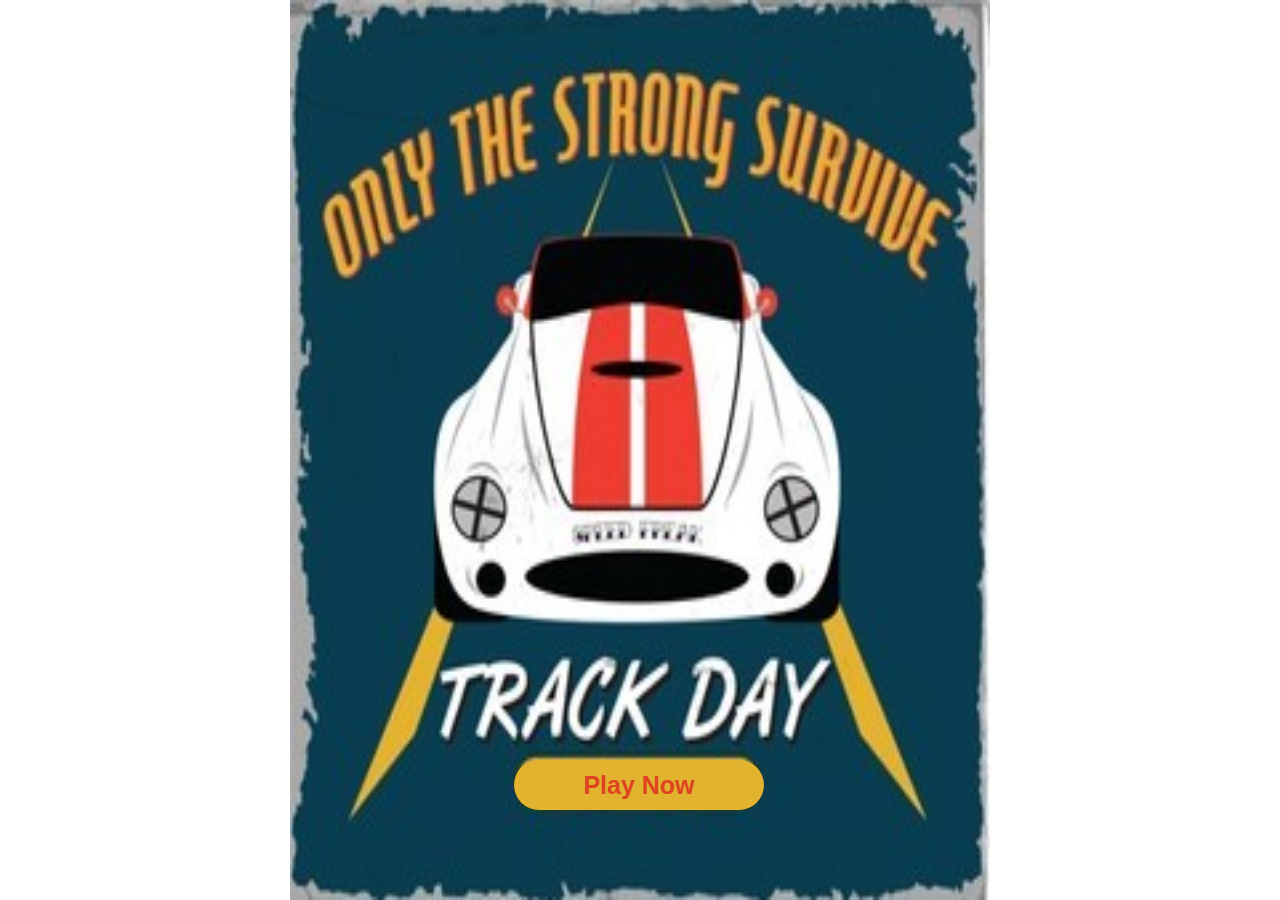
<file: Javascript/assignment4/index.html>
<html lang="en">
  <head>
    <meta charset="UTF-8" />
    <meta http-equiv="X-UA-Compatible" content="IE=edge" />
    <meta name="viewport" content="width=device-width, initial-scale=1.0" />
    <title>Car Lane Game</title>
    <link rel="stylesheet" href="css/style.css" />
  </head>
  <body>
    <div class="game-wrapper">
      <div class="home-screen">
        <img src="./assets/poster.jpg" alt="Game Poster" />
        <button id="play-game">Play Now</button>
      </div>
      <canvas></canvas>
      <div class="game-over-screen">
        <div class="message-wrapper">
          <p class="game-over-head">GAME OVER!</p>
          <p class="your-score-title">Your Score</p>
          <p class="score">15</p>
          <p class="message">Better Luck Next Time</p>
          <button class="restart-game">Restart Game</button>
        </div>
      </div>
    </div>

    <script src="scripts/utils.js"></script>
    <script src="scripts/obstacles.js"></script>
    <script src="scripts/carLaneGame.js"></script>
    <script src="scripts/index.js"></script>
  </body>
</html>
</file>
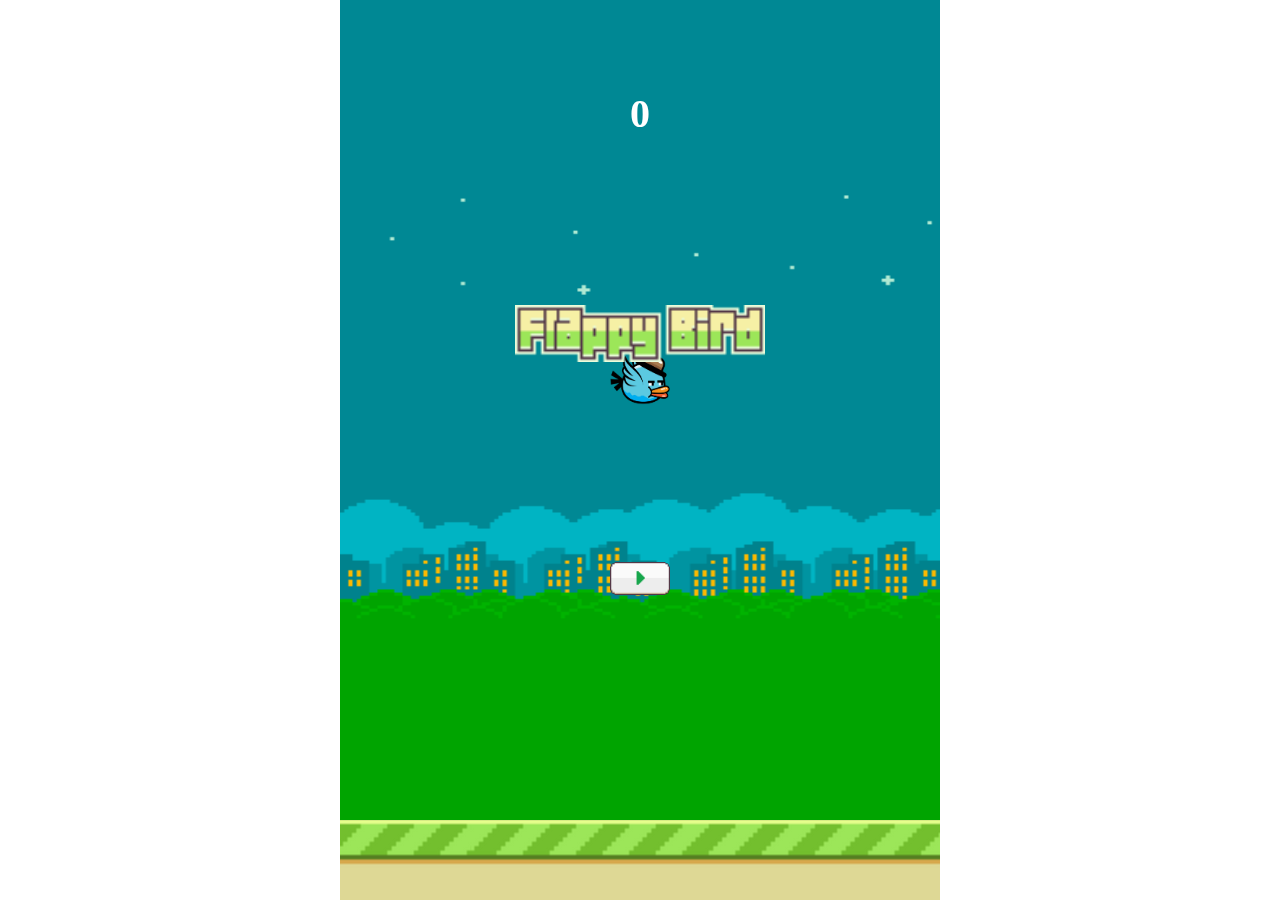
<file: Javascript/assignment5/index.html>
<html lang="en">
  <head>
    <meta charset="UTF-8" />
    <meta http-equiv="X-UA-Compatible" content="IE=edge" />
    <meta name="viewport" content="width=device-width, initial-scale=1.0" />
    <title>Flappy Bird</title>
    <link rel="stylesheet" href="styles/reset.css" />
    <link rel="stylesheet" href="styles/index.css" />
  </head>
  <body>
    <div class="game-wrapper">
      <div class="start-screen-items">
        <div class="flappy-logo">
          <img
            src="./assets/flappybird-text.png"
            alt="Flappy Bird Text Image"
          />
        </div>
        <div class="start-game-btn">
          <img src="./assets/start.png" alt="Start Game" />
        </div>
      </div>
      <p class="score">0</p>
      <canvas></canvas>
      <div class="game-over-screen">
        <div class="final-score">
          <img src="./assets/score.png" alt="" />
          <p class="game-over-score">40</p>
          <p class="high-score">0</p>
        </div>
        <div class="restart-btn">
          <img src="./assets/restart.png" alt="" />
        </div>
      </div>
    </div>
    <script src="scripts/index.js" type="module"></script>
  </body>
</html>
</file>
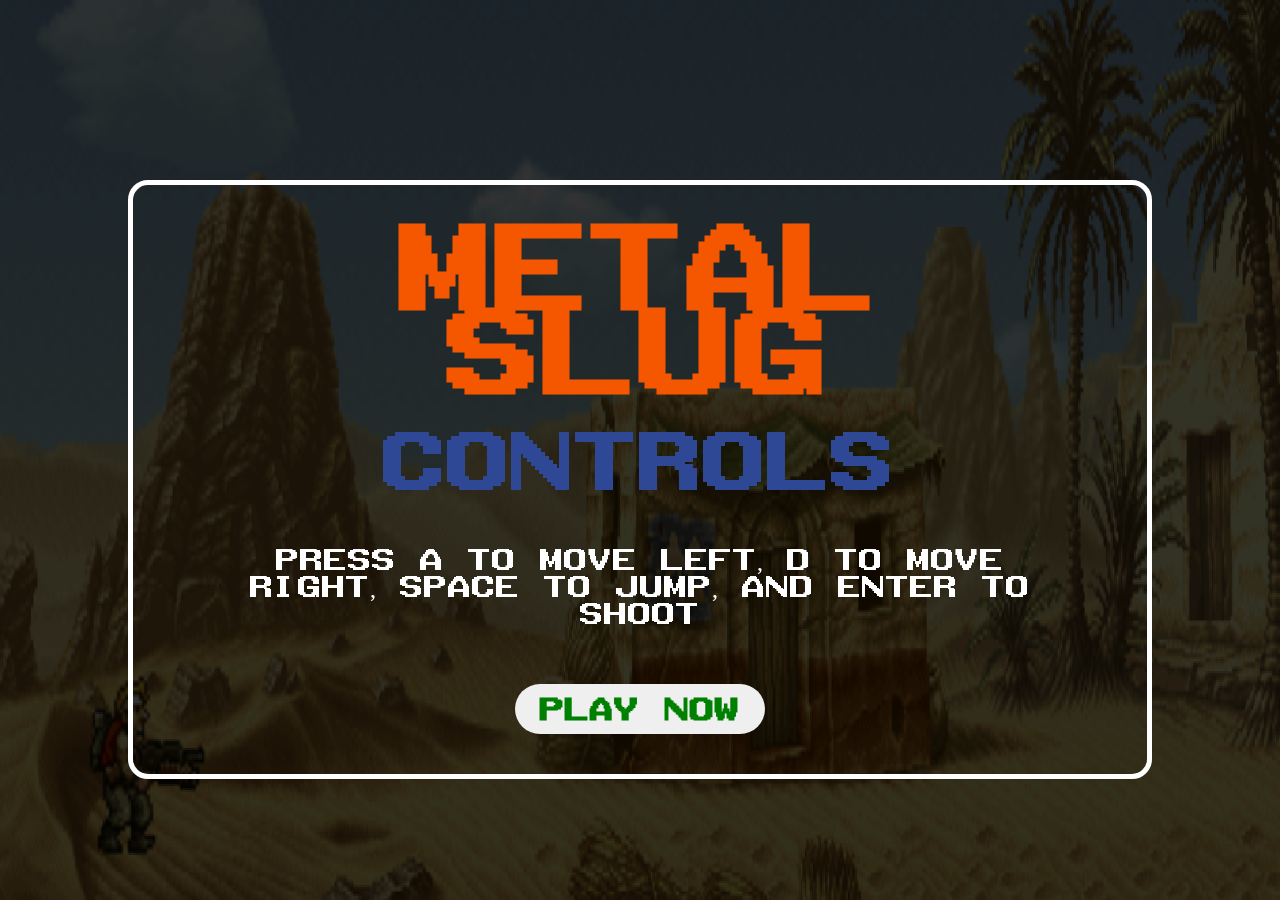
<file: Javascript/final-assignment/index.html>
<!DOCTYPE html>
<html lang="en">
  <head>
    <meta charset="UTF-8" />
    <meta http-equiv="X-UA-Compatible" content="IE=edge" />
    <meta name="viewport" content="width=device-width, initial-scale=1.0" />
    <title>Metal Slug</title>
    <link rel="stylesheet" href="./styles/reset.css" />
    <link rel="stylesheet" href="./styles/style.css" />
  </head>
  <body>
    <div class="game-wrapper">
      <div class="game-menu-wrapper">
        <div class="game-menu">
          <h1>Metal Slug</h1>
          <h2>Controls</h2>
          <p>
            Press A to move left, D to move right, Space to jump, and Enter to
            shoot
          </p>
          <button id="play-game">Play Now</button>
        </div>
      </div>
      <canvas></canvas>
      <div class="game-status-indicator">
        <div class="health">
          <img src="./assets/mission1/health-icon.png" alt="health-icon" /><span
            id="health-points"
            >100</span
          >
        </div>
      </div>
    </div>
    <script src="scripts/index.js" type="module"></script>
  </body>
</html>
</file>
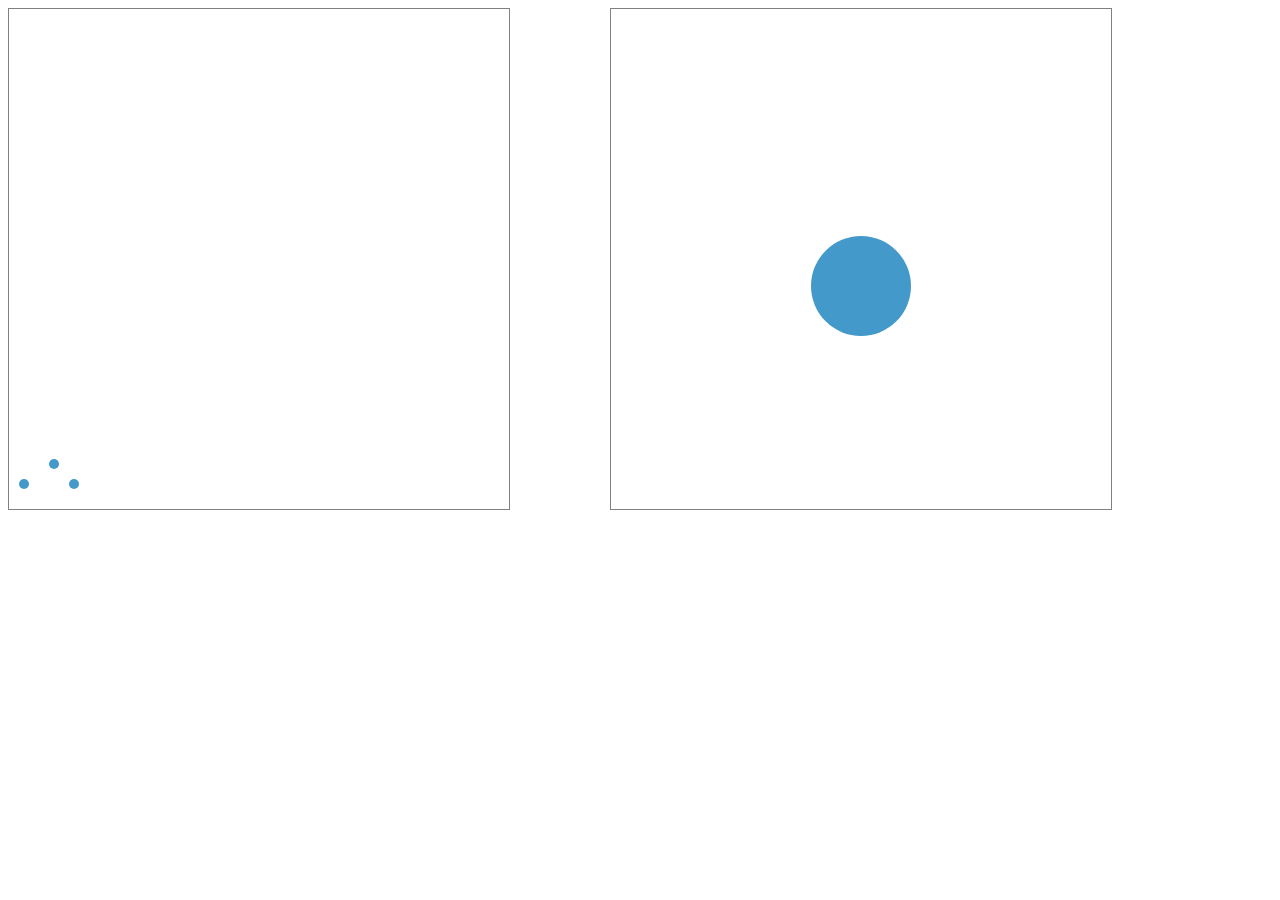
<file: Javascript/js excercise(8-9)/index.html>
<html lang="en">
  <head>
    <meta charset="UTF-8" />
    <meta http-equiv="X-UA-Compatible" content="IE=edge" />
    <meta name="viewport" content="width=device-width, initial-scale=1.0" />
    <title>Document</title>
    <style>
      #scatter-plot {
        width: 500px;
        height: 500px;
        border: 1px solid gray;
        position: relative;
        float: left;
      }
      #bouncing-ball-container {
        width: 500px;
        height: 500px;
        border: 1px solid gray;
        position: relative;
        float: left;
        left: 100px;
      }
      #ball {
        width: 100px;
        height: 100px;
        border-radius: 50%;
        background: #4499cb;
        position: absolute;
        left: 40%;
        bottom: 0;
      }
    </style>
  </head>
  <body>
    <div id="scatter-plot"></div>
    <div id="bouncing-ball-container">
      <div id="ball"></div>
    </div>
    <script src="./scripts/solution8.js"></script>
    <script src="./scripts/solution9.js"></script>
  </body>
</html>
</file>
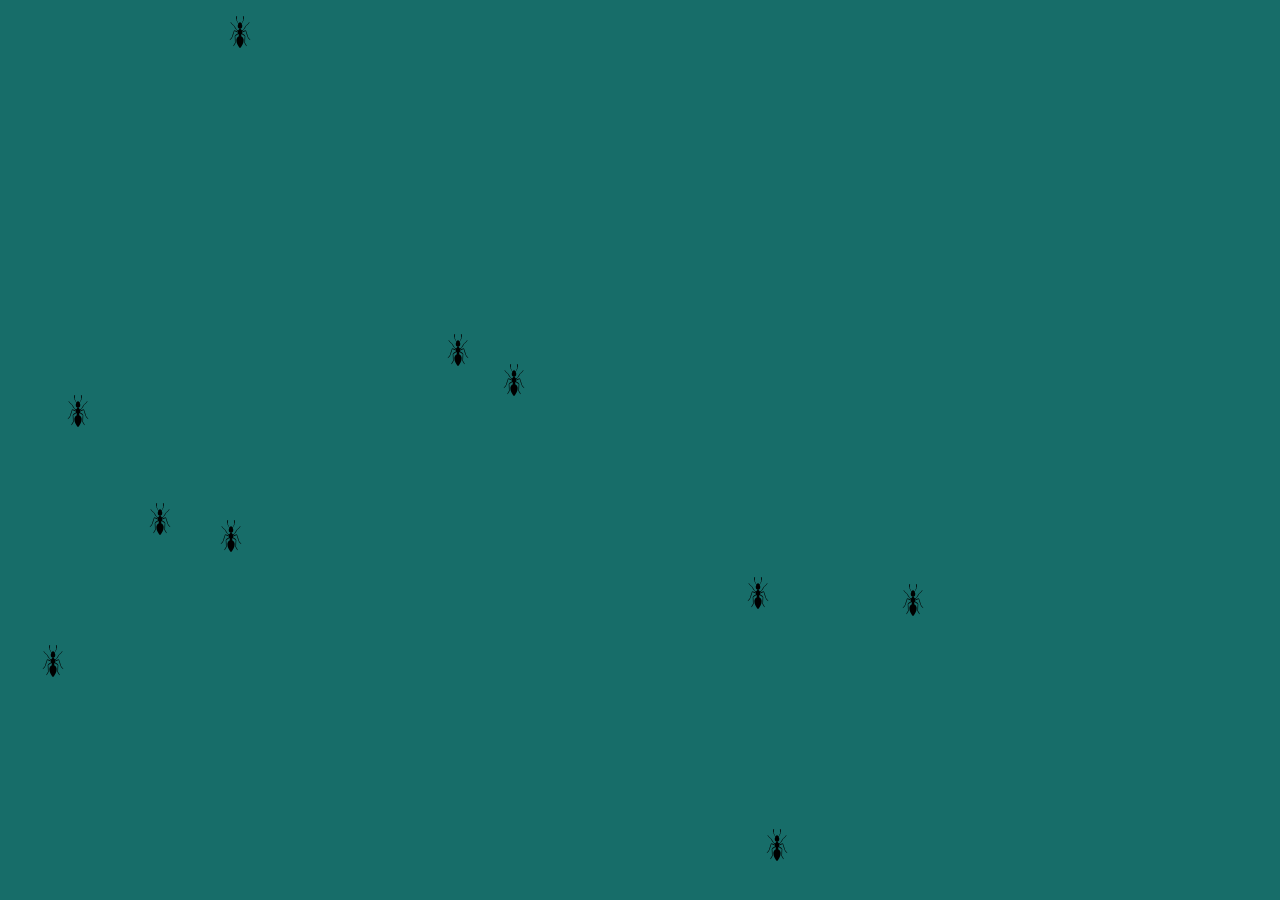
<file: Javascript/assignment3/ant-smasher/index.html>
<html lang="en">
  <head>
    <meta charset="UTF-8" />
    <meta http-equiv="X-UA-Compatible" content="IE=edge" />
    <meta name="viewport" content="width=device-width, initial-scale=1.0" />
    <title>Ant smasher</title>
    <style>
      * {
        margin: 0;
        padding: 0;
      }
    </style>
  </head>
  <body>
    <canvas></canvas>
    <script src="scripts/utils.js"></script>
    <script src="scripts/ant.js"></script>
    <script src="scripts/index.js"></script>
  </body>
</html>
</file>
<file: style.css>
.assignments {
  font-family: Arial, Helvetica, sans-serif;
  border-collapse: collapse;
  width: 100%;
}
.assignments td,
.assignments th {
  border: 1px solid #ddd;
  padding: 8px;
}

.assignments tr:nth-child(even) {
  background-color: #f2f2f2;
}

.assignments tr:hover {
  background-color: #ddd;
}

.assignments th {
  padding-top: 12px;
  padding-bottom: 12px;
  text-align: left;
  background-color: black;
  color: white;
}
a {
  text-decoration: none;
  color: black;
}
a:hover {
  text-decoration: underline;
  color: blue;
}
h1,
h2 {
  text-align: center;
}
</file>
<file: Lofi Design/style.css>
.tutangle-real {
  width: 50%;
  height: 100%;
  float: left;
}
.tutangle-real img {
  width: 100%;
  height: 100%;
}
.tutangle-lofi {
  width: 50%;
  height: 100%;
  float: left;
}
.tutangle-lofi img {
  width: 100%;
  height: 100%;
}
.Youtube-real {
    width: 50%;
    height: 100%;
    float: left;
  }
  .Youtube-real img {
    width: 100%;
    height: 75%;
  }
  .Youtube-lofi {
    width: 50%;
    height: 100%;
    float: left;
  }
  .Youtube-lofi img {
    width: 100%;
    height: 1Youtube
</file>
<file: Tutangle clone (Assignment 2)/styles/layout.css>
header {
  width: 100%;
  height: 85px;
  background-color: #7dd9e8;
  padding: 0;
}
.container {
  width: 939px;
  margin: 0 auto;
}
nav {
  background: #f5f5f5;
  padding: 12px 0px;
}
.main {
  margin-top: 28px;
}

.menubar {
  float: left;
  width: 194px;
  height: 605px;
  background-color: #f5f5f5;
}

.mainContent {
  width: 518px;
  margin-left: 28px;
}

.rightmenubar {
  height: 605px;
  width: 177px;
  background-color: #f5f5f5;
}

footer {
  margin-top: 30px;
  background-color: #727272;
  color: #f5f5f5;
  padding: 18px 0px;
}
</file>
<file: Tutangle clone (Assignment 2)/styles/style.css>
.logoContainer {
  width: 582px;
  float: left;
}
.userDetails {
  text-align: right;
  float: right;
  padding: 25px 0px;
}
.userDetails ul li {
  display: inline-block;
  border-right: 2px solid black;
  padding: 0px 4px;
}
.userDetails ul li:last-child {
  border: none;
  padding: 0;
}
.navMenu {
  float: left;
}
nav ul li {
  display: inline-block;
}

.navMenu li {
  margin: 0 26px 0 11px;
}

.navMenu li:hover {
  cursor: pointer;
}
.navRightContent {
  float: right;
}
.navRightContent li {
  margin: 0;
}

.navRightContent li:first-child {
  margin-right: 30px;
}

.navRightContent img {
  margin-right: 5px;
}

.navRightContent span {
  position: relative;
  bottom: 2px;
}
.main ul li {
  list-style: none;
  padding: 10px 13px;
}
.main ul li:hover {
  cursor: pointer;
  background-color: #ffffff;
}
.menubar li span:first-child {
  width: 152px;
}
.sideMenuHeading {
  color: #ffffff;
  background-color: #2fc1da;
  padding: 12px 0px;
}

.sideMenuHeading h2 {
  /* font-size: 14px; */
  margin-left: 13px;
}
.entriesContainer {
  width: 100%;
  border-bottom: 2px solid #2fc1da;
}
.entriesItem {
  position: relative;
}
.entriesItem .heading {
  text-align: center;
  margin-top: 9px;
}

.entries-leftItem {
  width: 257px;
  height: 66px;
  background: url("../assets/topLeftRoundedCorner.png");
}
.entriesSubItem-Container {
  width: 238px;
  height: 28px;
  position: absolute;
  bottom: 0;
  left: 9px;
}
.entriesSubItem-Container .active {
  background: url("../assets/blueBox.png");
  color: #ffffff;
}

.entriesSubItem-Container a {
  color: #000000;
  text-decoration: none;
}
.entriesSubItem-Container .active a {
  color: #ffffff;
  text-decoration: none;
}

.entriesSubItem {
  width: 115px;
  height: 28px;
  background: url("../assets/greyBox.png");
  font-weight: bold;
  position: relative;
}
.entriesSubItem:hover {
  cursor: pointer;
  background: url("../assets/blueBox.png");
  color: #ffffff;
}

.entriesSubItem div {
  margin-top: 9px;
  text-align: center;
  font-size: 11px;
}
.entries-rightItem {
  width: 257px;
  height: 66px;
  background: url("../assets/topRightRoundedCorner.png");
}
.post {
  width: 100%;
  height: 72px;
  padding: 14px 0px;
  border-bottom: 1px solid #d8d8d8;
}

.post a {
  text-decoration: none;
  color: #000000;
}

.post a:hover {
  border-bottom: 1px solid #000000;
}

.post div:first-child {
  margin-right: 8px;
}

.post p {
  font-size: 11px;
  margin: 2px 0px;
}

.post h2:hover {
  cursor: pointer;
}
.rightmenubar li {
  padding: 12px 0px;
}

.search button {
  width: 54px;
  height: 20px;
  font-weight: bold;
  border: none;
  font-size: 9px;
  color: white;
  background: url("../assets/searchButton.png");
  background-repeat: no-repeat;
  background-position: center;
}

.search button:hover {
  cursor: pointer;
}
.logoContainer input {
  width: 242px;
  height: 20px;
  padding: 9px;
  border: none;
  background: url("../assets/searchBar.png");
  background-repeat: no-repeat;
  background-position: center;
  color: #869497;
  font-size: 12px;
}
.search {
  margin-top: 30px;
}
.search div > img:hover {
  cursor: pointer;
}
footer {
  font-size: 10px;
}

footer ul li {
  display: inline-block;
  margin: 0px 7px;
}
footer a {
  color: #ffffff;
}

footer a:hover {
  border-bottom: 1px solid #ffffff;
}
</file>
<file: Tutangle Responsive/styles/layout.css>
header {
  width: 100%;
  height: 60px;
  background-color: #7dd9e8;
  padding: 0;
}
.container {
  width: 100%;
}
nav {
  background: #f5f5f5;
  padding: 12px 0px;
}
.main {
  margin-top: 14px;
}

.menubar {
  float: left;
  width: 194px;
  height: 605px;
  background-color: #f5f5f5;
  display: none;
}

.mainContent {
  /* width: 100%; */
  margin: 0 14px;
}

.rightmenubar {
  width: 100%;
  background-color: #f5f5f5;
  text-align: center;
}

footer {
  margin-top: 30px;
  background-color: #727272;
  color: #f5f5f5;
  padding: 18px 0px;
}
</file>
<file: Tutangle Responsive/styles/style.css>
.logoContainer {
  width: 92%;
  height: 100%;
  margin-left: 15px;
  float: left;
}
.logoContainer div a img {
  max-width: 150px;
}
.userDetails {
  text-align: right;
  float: right;
  position: absolute;
  right: 0;
  top: 15px;
  right: 14px;
}
.userDetails ul li {
  float: left;
  display: block;
  border-right: 2px solid black;
  padding: 0px 4px;
}
.userDetails ul li:last-child {
  border: none;
  padding-right: 0;
}
.navMenu {
  float: left;
  display: none;
}

nav ul li {
  display: block;
  float: left;
}
.navHamburger {
  width: 12px;
  height: 12px;
  display: block;
  float: left;
  margin: 2px 0 0 14px;
}

.navMenu li:hover {
  cursor: pointer;
}
.navRightContent {
  float: right;
}

.navRightContent li:first-child {
  margin-right: 15px;
}

.navRightContent img {
  margin-right: 5px;
}

.navRightContent span {
  position: relative;
  bottom: 2px;
}
.navRightContent li:hover {
  cursor: pointer;
}
.main ul li {
  list-style: none;
  padding: 10px 13px;
}
.main ul li:hover {
  cursor: pointer;
  background-color: #ffffff;
}
.menubar li span:first-child {
  width: 152px;
}
.sideMenuHeading {
  color: #ffffff;
  background-color: #2fc1da;
  padding: 12px 0px;
}

.sideMenuHeading h2 {
  /* font-size: 14px; */
  margin-left: 13px;
}
.entriesContainer {
  width: 100%;
  border-bottom: 2px solid #2fc1da;
}
.entriesItem {
  position: relative;
}
.entriesItem .heading {
  text-align: center;
  margin-top: 9px;
}

.entries-leftItem {
  width: 49%;
  position: relative;
  height: 66px;
}
.entries-leftItem img {
  display: block;
  width: 100%;
  height: 100%;
}
.entries-leftItem .heading {
  position: absolute;
  left: 0;
  top: 0;
  overflow: hidden;
  width: 100%;
}
.entriesSubItem-Container {
  width: 96%;
  height: 28px;
  position: absolute;
  bottom: 0;
  left: 2%;
  right: 2%;
}
.entriesSubItem-Container .active {
  background: url("../assets/blueBox.png");
  color: #ffffff;
}

.entriesSubItem-Container a {
  color: #000000;
  font-size: 0.9em;
  text-decoration: none;
}
.entriesSubItem-Container .active a {
  color: #ffffff;
  text-decoration: none;
}

.entriesSubItem {
  width: 49%;
  height: 28px;
  font-weight: bold;
  position: relative;
}
.entriesSubItem img {
  display: block;
  width: 100%;
  height: 100%;
}
.entriesSubItem div {
  position: absolute;
  left: 0;
  top: 0;
  overflow: hidden;
  width: 100%;
}
.entriesSubItem:hover {
  cursor: pointer;
  background: url("../assets/blueBox.png");
  color: #ffffff;
}

.entriesSubItem div {
  margin-top: 9px;
  text-align: center;
  font-size: 11px;
}
.entries-rightItem {
  width: 49%;
  height: 66px;
}
.entries-rightItem img {
  display: block;
  width: 100%;
  height: 100%;
}
.entries-rightItem .heading {
  position: absolute;
  left: 0;
  top: 0;
  overflow: hidden;
  width: 100%;
}
.post {
  width: 100%;
  /* height: 72px; */
  padding: 14px 0px;
  border-bottom: 1px solid #d8d8d8;
}

.post a {
  text-decoration: none;
  color: #000000;
}

.post a:hover {
  border-bottom: 1px solid #000000;
}

.post div:first-child {
  margin-right: 8px;
}

.post p {
  font-size: 11px;
  margin: 2px 0px;
}

.post h2:hover {
  cursor: pointer;
}
/* .post h5 {
  font-size: 0.8rem;
} */
.postDetails {
  width: 73%;
}
.rightmenubar li {
  padding: 12px 0px;
}
.search {
  display: none;
}
.search button {
  width: 54px;
  height: 20px;
  font-weight: bold;
  border: none;
  font-size: 9px;
  color: white;
  background: url("../assets/searchButton.png");
  background-repeat: no-repeat;
  background-position: center;
}

.search button:hover {
  cursor: pointer;
}
.logoContainer input {
  width: 242px;
  height: 20px;
  padding: 9px;
  border: none;
  background: url("../assets/searchBar.png");
  background-repeat: no-repeat;
  background-position: center;
  color: #869497;
  font-size: 12px;
}
/* .search {
  margin-top: 30px;
} */
.search div > img:hover {
  cursor: pointer;
}
footer {
  font-size: 10px;
}

.footerMenu ul li {
  display: block;
  float: left;
  margin: 0px 7px;
}

footer a {
  color: #ffffff;
}

footer a:hover {
  border-bottom: 1px solid #ffffff;
}
.footerCopyright {
  padding: 18px 0 0 7px;
}
</file>
<file: Tutangle Responsive/styles/responsive.css>
@media only screen and (min-width: 359px) {
  header {
    height: 104px;
  }
  .search {
    display: block;
  }
  .navRightContent li:last-child {
    margin: 0 14px 0 0;
  }
}
@media only screen and (min-width: 600px) {
  .footerCopyright {
    float: right;
    padding: 0 14px 0 0;
  }
  .footerMenu {
    float: left;
  }
}
@media only screen and (min-width: 768px) {
  .main {
    margin-top: 28px;
  }
  .mainWrapper {
    float: left;
  }
  .container {
    width: 768px;
    margin: 0 auto;
  }

  header {
    height: 85px;
  }
  .logoImgDiv {
    float: left;
  }
  .logoContainer {
    width: 582px;
    float: left;
  }
  .logoContainer div a img {
    max-width: 223px;
  }
  .search {
    float: right;
    margin-top: 38px;
  }
  .userDetails {
    position: relative;
    text-align: right;
    float: right;
    right: 14px;
    padding: 15px 0px;
  }
  .navHamburger {
    display: none;
  }
  .navMenu {
    display: block;
  }

  .rightmenubar {
    height: 605px;
    width: 177px;
    background-color: #f5f5f5;
    margin-right: 14px;
    text-align: left;
  }

  .navMenu li {
    margin-right: 15px;
    margin-left: 15px;
  }
  /* .footerCopyright {
    padding: 18px 0 0 7px;
  } */
}
@media only screen and (min-width: 1002px) {
  .menubar {
    display: block;
  }
  .container {
    width: 939px;
  }
  .logoContainer {
    margin-left: 0;
  }
  .mainContent {
    float: right;
  }
  .navMenu li {
    margin-left: 0px;
    margin-right: 30px;
  }
  .footerMenu ul li {
    margin: 0px 14px 0 0;
  }
}
</file>
<file: Javascript/assignment1/styles/index.css>
#carousel-container {
  width: 400px;
  left: 30%;
  top: 25%;
  overflow: hidden;
  position: relative;
}
#carousel-image-wrapper {
  position: relative;
}
#carousel-image-wrapper img {
  position: absolute;
  width: 400px;
  height: 400px;
}
#left-button,
#right-button {
  position: absolute;
  width: 40px;
  top: 45%;
  cursor: pointer;
}
#right-button {
  right: 0;
}
#left-button {
  transform: rotate(180deg);
}
#carousel-navigation-btns {
  width: fit-content;
  position: absolute;
  bottom: 20px;
  left: 50%;
  transform: translateX(-50%);
  padding: 0;
  margin: 0;
}
#carousel-navigation-btns .carousel-dot {
  height: 12px;
  width: 12px;
  margin-right: 10px;
  background-color: rgba(255, 255, 255, 0.5);
  border-radius: 50%;
  display: inline-block;
  cursor: pointer;
}
#carousel-navigation-btns .carousel-dot.selected {
  background-color: rgba(255, 255, 255, 0.9);
}
</file>
<file: Javascript/assignment2/styles/index.css>
.carousel-container {
  margin: 0 auto;
  overflow: hidden;
  position: relative;
  margin-bottom: 25px;
}

.carousel-image-wrapper {
  position: relative;
}
.carousel-image-wrapper img {
  position: absolute;
}
.left-button,
.right-button {
  position: absolute;
  width: 40px;
  top: 45%;
  cursor: pointer;
}
.right-button {
  right: 0;
}
.left-button {
  transform: rotate(180deg);
}
.carousel-navigation-btns {
  width: fit-content;
  position: absolute;
  bottom: 20px;
  left: 50%;
  transform: translateX(-50%);
  padding: 0;
  margin: 0;
}
.carousel-navigation-btns .carousel-dot {
  height: 12px;
  width: 12px;
  margin-right: 10px;
  background-color: rgba(255, 255, 255, 0.5);
  border-radius: 50%;
  display: inline-block;
  cursor: pointer;
}
.carousel-navigation-btns .carousel-dot.selected {
  background-color: rgba(255, 255, 255, 0.9);
}
</file>
<file: Javascript/assignment4/css/style.css>
* {
  margin: 0;
  padding: 0;
}
.game-wrapper {
  position: relative;
  width: 700px;
  height: 100vh;
  margin: 0 auto;
}
canvas {
  /* display: block; */
  /* margin: 0 auto; */
  position: relative;
  display: none;
}

.home-screen {
  top: 0;
  position: absolute;
  width: 700px;
  height: 100vh;
}
.home-screen img {
  position: relative;
  width: 100%;
  height: 100%;
}
#play-game,
.restart-game {
  position: absolute;
  background-color: #e1b32e;
  color: #de441f;
  left: 32%;
  bottom: 10%;
  width: 250px;
  height: 50px;
  border: none;
  font-weight: 600;
  font-size: 25px;
  border-radius: 40px;
}
#play-game:hover,
.restart-game:hover {
  cursor: pointer;
  background-color: white;
  color: black;
  border: black 1px solid;
  transition: 0.4s ease-in-out;
}
.game-over-screen {
  display: none;
  width: 100%;
  height: 100%;
  position: absolute;
  background-color: rgba(0, 0, 0, 0.8);
  top: 0;
  box-shadow: 0 0 8px 0 rgb(34 60 80 / 20%);
}

.message-wrapper {
  box-sizing: border-box;
  /* width: 400px; */
  /* height: 100px; */
  border: white 5px solid;
  border-radius: 20px;
  padding: 40px;
  position: absolute;
  top: 20%;
  left: 10%;
  right: 10%;
  /* display: none; */
  text-align: center;
  color: white;
}
.message-wrapper p {
  padding: 5px;
}
.game-over-head {
  font-size: 50px;
  font-weight: 900;
}
.your-score-title {
  font-size: 40px;
  font-weight: 600;
}
.message {
  font-size: 30px;
  font-weight: 400;
}
.restart-game {
  position: static;
  font-size: 20px;
  margin-top: 50px;
}
.score {
  font-size: 40px;
  font-weight: 600;
}
</file>
<file: Javascript/assignment5/styles/index.css>
.game-wrapper {
  height: 100vh;
  max-width: 600px;
  margin: 0 auto;
  position: relative;
  display: flex;
  justify-content: center;
}
.start-screen-items {
  display: flex;
  flex-direction: column;
  justify-content: center;
  align-items: center;
}
.flappy-logo {
  width: 250px;
}
.start-game-btn {
  width: 60px;
  margin-top: 200px;
}
canvas {
  position: absolute;
  z-index: -1;
}
.start-game-btn:hover {
  cursor: pointer;
}
.score,
.game-over-score,
.high-score {
  position: absolute;
  font-size: 40px;
  font-weight: 600;
  color: white;
  top: 10%;
}
.game-over-screen {
  display: none;
  /* display: flex; */
  position: absolute;
  top: 10%;
  flex-direction: column;
  justify-content: center;
  align-items: center;
  /* width: 220px; */
}
.final-score {
  width: 250px;
}
.restart-btn {
  margin-top: 50px;
  width: 150px;
}
.game-over-score,
.high-score {
  left: 100px;
  top: 100px;
  font-size: 50px;
  font-weight: 800;
}

.high-score {
  top: 55%;
}
.restart-btn:hover {
  cursor: pointer;
}
</file>
<file: Javascript/final-assignment/styles/style.css>
.game-wrapper {
  display: flex;
  justify-content: center;
  align-items: center;
  margin: 0;
  background: black;
  image-rendering: pixelated;
  position: relative;
  height: 100vh;
}
.game-wrapper canvas {
  display: block;
  image-rendering: pixelated;
  margin: auto;
  height: 100vh;
  width: 100%;
}

.game-status-indicator {
  position: absolute;
  width: 100%;
  top: 2%;
  display: none;
}
.game-status-indicator .health {
  top: 0;
  left: 3%;
  align-items: center;
  position: absolute;
  width: 5%;
  display: flex;
}
.game-status-indicator .health span {
  margin-left: 10px;
  color: #fbeef0;
  font-size: 4em;
}
.game-menu-wrapper {
  position: absolute;
  width: 100%;
  height: 100%;
  background-color: rgba(0, 0, 0, 0.8);
}
.game-menu {
  box-sizing: border-box;
  border: white 5px solid;
  border-radius: 20px;
  padding: 40px;
  position: absolute;
  top: 20%;
  left: 10%;
  right: 10%;
  text-align: center;
  color: white;
}
.game-menu h1 {
  font-size: 6em;
  color: #f55700;
  font-weight: bolder;
}
.game-menu h2 {
  font-size: 4em;
  color: #2e4895;
  font-weight: bolder;
  margin: 40px;
}
.game-menu p {
  margin: 60px;
  font-size: 1.5em;
}
#play-game,
.restart-game {
  color: green;

  bottom: 10%;
  width: 250px;
  height: 50px;
  border: none;
  font-weight: 600;
  font-size: 25px;
  border-radius: 40px;
}
#play-game:hover,
.restart-game:hover {
  cursor: pointer;
  background-color: white;
  color: black;
  border: black 1px solid;
  transition: 0.4s ease-in-out;
}
</file>
